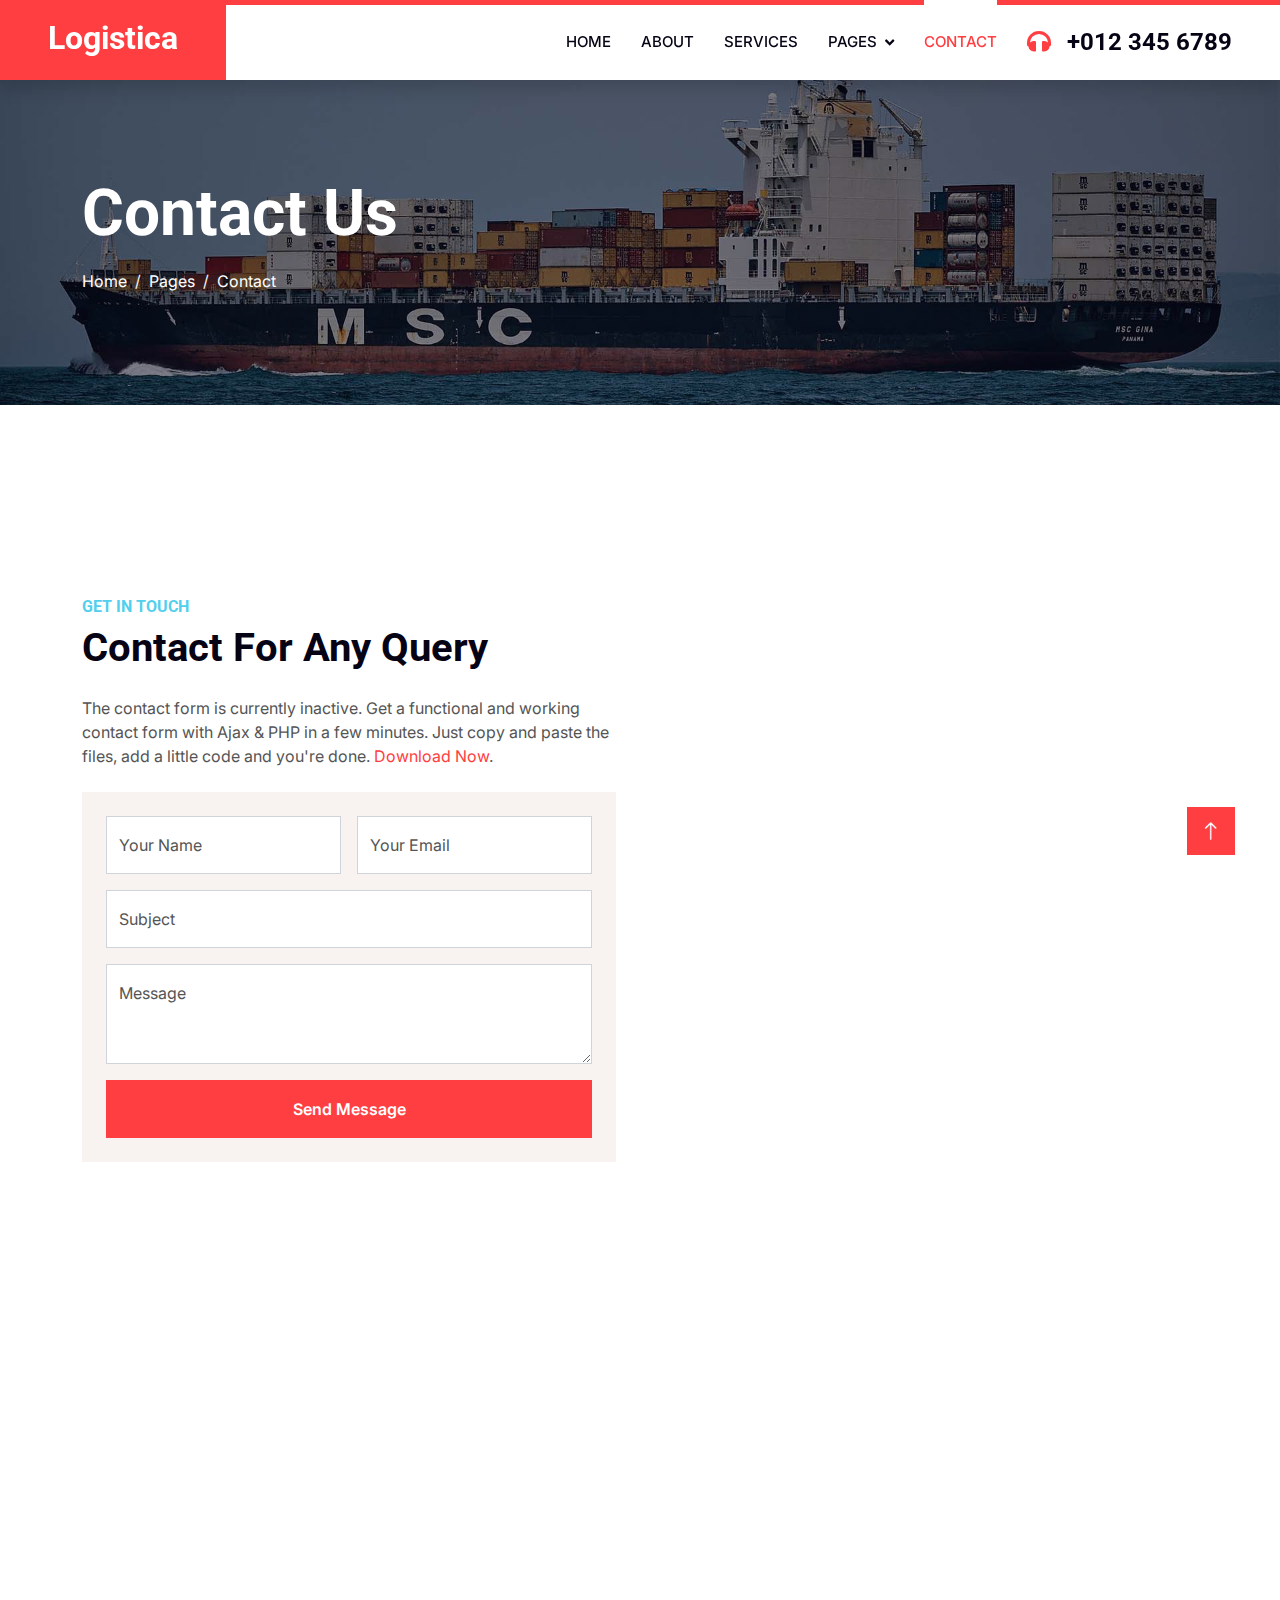
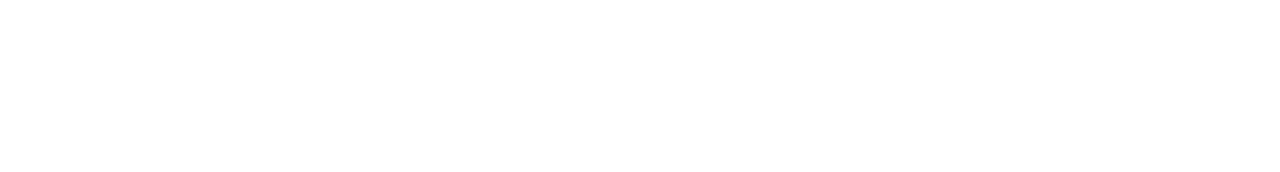
<file: contact.html>
<!DOCTYPE html>
<html lang="en">

<head>
    <meta charset="utf-8">
    <title>Logistica - Shipping Company Website Template</title>
    <meta content="width=device-width, initial-scale=1.0" name="viewport">
    <meta content="" name="keywords">
    <meta content="" name="description">

    <!-- Favicon -->
    <link href="img/favicon.ico" rel="icon">

    <!-- Google Web Fonts -->
    <link rel="preconnect" href="https://fonts.googleapis.com">
    <link rel="preconnect" href="https://fonts.gstatic.com" crossorigin>
    <link href="https://fonts.googleapis.com/css2?family=Inter:wght@400;600&family=Roboto:wght@500;700&display=swap" rel="stylesheet">

    <!-- Icon Font Stylesheet -->
    <link href="https://cdnjs.cloudflare.com/ajax/libs/font-awesome/5.10.0/css/all.min.css" rel="stylesheet">
    <link href="https://cdn.jsdelivr.net/npm/bootstrap-icons@1.4.1/font/bootstrap-icons.css" rel="stylesheet">

    <!-- Libraries Stylesheet -->
    <link href="lib/animate/animate.min.css" rel="stylesheet">
    <link href="lib/owlcarousel/assets/owl.carousel.min.css" rel="stylesheet">

    <!-- Customized Bootstrap Stylesheet -->
    <link href="css/bootstrap.min.css" rel="stylesheet">

    <!-- Template Stylesheet -->
    <link href="css/style.css" rel="stylesheet">
</head>

<body>
    <!-- Spinner Start -->
    <div id="spinner" class="show bg-white position-fixed translate-middle w-100 vh-100 top-50 start-50 d-flex align-items-center justify-content-center">
        <div class="spinner-grow text-primary" style="width: 3rem; height: 3rem;" role="status">
            <span class="sr-only">Loading...</span>
        </div>
    </div>
    <!-- Spinner End -->


    <!-- Navbar Start -->
    <nav class="navbar navbar-expand-lg bg-white navbar-light shadow border-top border-5 border-primary sticky-top p-0">
        <a href="index.html" class="navbar-brand bg-primary d-flex align-items-center px-4 px-lg-5">
            <h2 class="mb-2 text-white">Logistica</h2>
        </a>
        <button type="button" class="navbar-toggler me-4" data-bs-toggle="collapse" data-bs-target="#navbarCollapse">
            <span class="navbar-toggler-icon"></span>
        </button>
        <div class="collapse navbar-collapse" id="navbarCollapse">
            <div class="navbar-nav ms-auto p-4 p-lg-0">
                <a href="index.html" class="nav-item nav-link">Home</a>
                <a href="about.html" class="nav-item nav-link">About</a>
                <a href="service.html" class="nav-item nav-link">Services</a>
                <div class="nav-item dropdown">
                    <a href="#" class="nav-link dropdown-toggle" data-bs-toggle="dropdown">Pages</a>
                    <div class="dropdown-menu fade-up m-0">
                        <a href="price.html" class="dropdown-item">Pricing Plan</a>
                        <a href="feature.html" class="dropdown-item">Features</a>
                        <a href="quote.html" class="dropdown-item">Free Quote</a>
                        <a href="team.html" class="dropdown-item">Our Team</a>
                        <a href="testimonial.html" class="dropdown-item">Testimonial</a>
                        <a href="404.html" class="dropdown-item">404 Page</a>
                    </div>
                </div>
                <a href="contact.html" class="nav-item nav-link active">Contact</a>
            </div>
            <h4 class="m-0 pe-lg-5 d-none d-lg-block"><i class="fa fa-headphones text-primary me-3"></i>+012 345 6789</h4>
        </div>
    </nav>
    <!-- Navbar End -->


    <!-- Page Header Start -->
    <div class="container-fluid page-header py-5" style="margin-bottom: 6rem;">
        <div class="container py-5">
            <h1 class="display-3 text-white mb-3 animated slideInDown">Contact Us</h1>
            <nav aria-label="breadcrumb animated slideInDown">
                <ol class="breadcrumb">
                    <li class="breadcrumb-item"><a class="text-white" href="#">Home</a></li>
                    <li class="breadcrumb-item"><a class="text-white" href="#">Pages</a></li>
                    <li class="breadcrumb-item text-white active" aria-current="page">Contact</li>
                </ol>
            </nav>
        </div>
    </div>
    <!-- Page Header End -->


    <!-- Contact Start -->
    <div class="container-fluid overflow-hidden py-5 px-lg-0">
        <div class="container contact-page py-5 px-lg-0">
            <div class="row g-5 mx-lg-0">
                <div class="col-md-6 contact-form wow fadeIn" data-wow-delay="0.1s">
                    <h6 class="text-secondary text-uppercase">Get In Touch</h6>
                    <h1 class="mb-4">Contact For Any Query</h1>
                    <p class="mb-4">The contact form is currently inactive. Get a functional and working contact form with Ajax & PHP in a few minutes. Just copy and paste the files, add a little code and you're done. <a href="https://htmlcodex.com/contact-form">Download Now</a>.</p>
                    <div class="bg-light p-4">
                        <form>
                            <div class="row g-3">
                                <div class="col-md-6">
                                    <div class="form-floating">
                                        <input type="text" class="form-control" id="name" placeholder="Your Name">
                                        <label for="name">Your Name</label>
                                    </div>
                                </div>
                                <div class="col-md-6">
                                    <div class="form-floating">
                                        <input type="email" class="form-control" id="email" placeholder="Your Email">
                                        <label for="email">Your Email</label>
                                    </div>
                                </div>
                                <div class="col-12">
                                    <div class="form-floating">
                                        <input type="text" class="form-control" id="subject" placeholder="Subject">
                                        <label for="subject">Subject</label>
                                    </div>
                                </div>
                                <div class="col-12">
                                    <div class="form-floating">
                                        <textarea class="form-control" placeholder="Leave a message here" id="message" style="height: 100px"></textarea>
                                        <label for="message">Message</label>
                                    </div>
                                </div>
                                <div class="col-12">
                                    <button class="btn btn-primary w-100 py-3" type="submit">Send Message</button>
                                </div>
                            </div>
                        </form>
                    </div>
                </div>
                <div class="col-md-6 pe-lg-0 wow fadeInRight" data-wow-delay="0.1s">
                    <div class="position-relative h-100">
                        <iframe class="position-absolute w-100 h-100" style="object-fit: cover;"
                        src="https://www.google.com/maps/embed?pb=!1m18!1m12!1m3!1d3001156.4288297426!2d-78.01371936852176!3d42.72876761954724!2m3!1f0!2f0!3f0!3m2!1i1024!2i768!4f13.1!3m3!1m2!1s0x4ccc4bf0f123a5a9%3A0xddcfc6c1de189567!2sNew%20York%2C%20USA!5e0!3m2!1sen!2sbd!4v1603794290143!5m2!1sen!2sbd"
                        frameborder="0" allowfullscreen="" aria-hidden="false"
                        tabindex="0"></iframe>
                    </div>
                </div>
            </div>
        </div>
    </div>
    <!-- Contact End -->


    <!-- Footer Start -->
    <div class="container-fluid bg-dark text-light footer pt-5 wow fadeIn" data-wow-delay="0.1s" style="margin-top: 6rem;">
        <div class="container py-5">
            <div class="row g-5">
                <div class="col-lg-3 col-md-6">
                    <h4 class="text-light mb-4">Address</h4>
                    <p class="mb-2"><i class="fa fa-map-marker-alt me-3"></i>123 Street, New York, USA</p>
                    <p class="mb-2"><i class="fa fa-phone-alt me-3"></i>+012 345 67890</p>
                    <p class="mb-2"><i class="fa fa-envelope me-3"></i>info@example.com</p>
                    <div class="d-flex pt-2">
                        <a class="btn btn-outline-light btn-social" href=""><i class="fab fa-twitter"></i></a>
                        <a class="btn btn-outline-light btn-social" href=""><i class="fab fa-facebook-f"></i></a>
                        <a class="btn btn-outline-light btn-social" href=""><i class="fab fa-youtube"></i></a>
                        <a class="btn btn-outline-light btn-social" href=""><i class="fab fa-linkedin-in"></i></a>
                    </div>
                </div>
                <div class="col-lg-3 col-md-6">
                    <h4 class="text-light mb-4">Services</h4>
                    <a class="btn btn-link" href="">Air Freight</a>
                    <a class="btn btn-link" href="">Sea Freight</a>
                    <a class="btn btn-link" href="">Road Freight</a>
                    <a class="btn btn-link" href="">Logistic Solutions</a>
                    <a class="btn btn-link" href="">Industry solutions</a>
                </div>
                <div class="col-lg-3 col-md-6">
                    <h4 class="text-light mb-4">Quick Links</h4>
                    <a class="btn btn-link" href="">About Us</a>
                    <a class="btn btn-link" href="">Contact Us</a>
                    <a class="btn btn-link" href="">Our Services</a>
                    <a class="btn btn-link" href="">Terms & Condition</a>
                    <a class="btn btn-link" href="">Support</a>
                </div>
                <div class="col-lg-3 col-md-6">
                    <h4 class="text-light mb-4">Newsletter</h4>
                    <p>Dolor amet sit justo amet elitr clita ipsum elitr est.</p>
                    <div class="position-relative mx-auto" style="max-width: 400px;">
                        <input class="form-control border-0 w-100 py-3 ps-4 pe-5" type="text" placeholder="Your email">
                        <button type="button" class="btn btn-primary py-2 position-absolute top-0 end-0 mt-2 me-2">SignUp</button>
                    </div>
                </div>
            </div>
        </div>
        <div class="container">
            <div class="copyright">
                <div class="row">
                    <div class="col-md-6 text-center text-md-start mb-3 mb-md-0">
                        &copy; <a class="border-bottom" href="#">Your Site Name</a>, All Right Reserved.
                    </div>
                    <div class="col-md-6 text-center text-md-end">
                        <!--/*** This template is free as long as you keep the footer author’s credit link/attribution link/backlink. If you'd like to use the template without the footer author’s credit link/attribution link/backlink, you can purchase the Credit Removal License from "https://htmlcodex.com/credit-removal". Thank you for your support. ***/-->
                        Designed By <a class="border-bottom" href="https://htmlcodex.com">HTML Codex</a>
                    </div>
                </div>
            </div>
        </div>
    </div>
    <!-- Footer End -->


    <!-- Back to Top -->
    <a href="#" class="btn btn-lg btn-primary btn-lg-square rounded-0 back-to-top"><i class="bi bi-arrow-up"></i></a>


    <!-- JavaScript Libraries -->
    <script src="https://code.jquery.com/jquery-3.4.1.min.js"></script>
    <script src="https://cdn.jsdelivr.net/npm/bootstrap@5.0.0/dist/js/bootstrap.bundle.min.js"></script>
    <script src="lib/wow/wow.min.js"></script>
    <script src="lib/easing/easing.min.js"></script>
    <script src="lib/waypoints/waypoints.min.js"></script>
    <script src="lib/counterup/counterup.min.js"></script>
    <script src="lib/owlcarousel/owl.carousel.min.js"></script>

    <!-- Template Javascript -->
    <script src="js/main.js"></script>
</body>

</html>
</file>
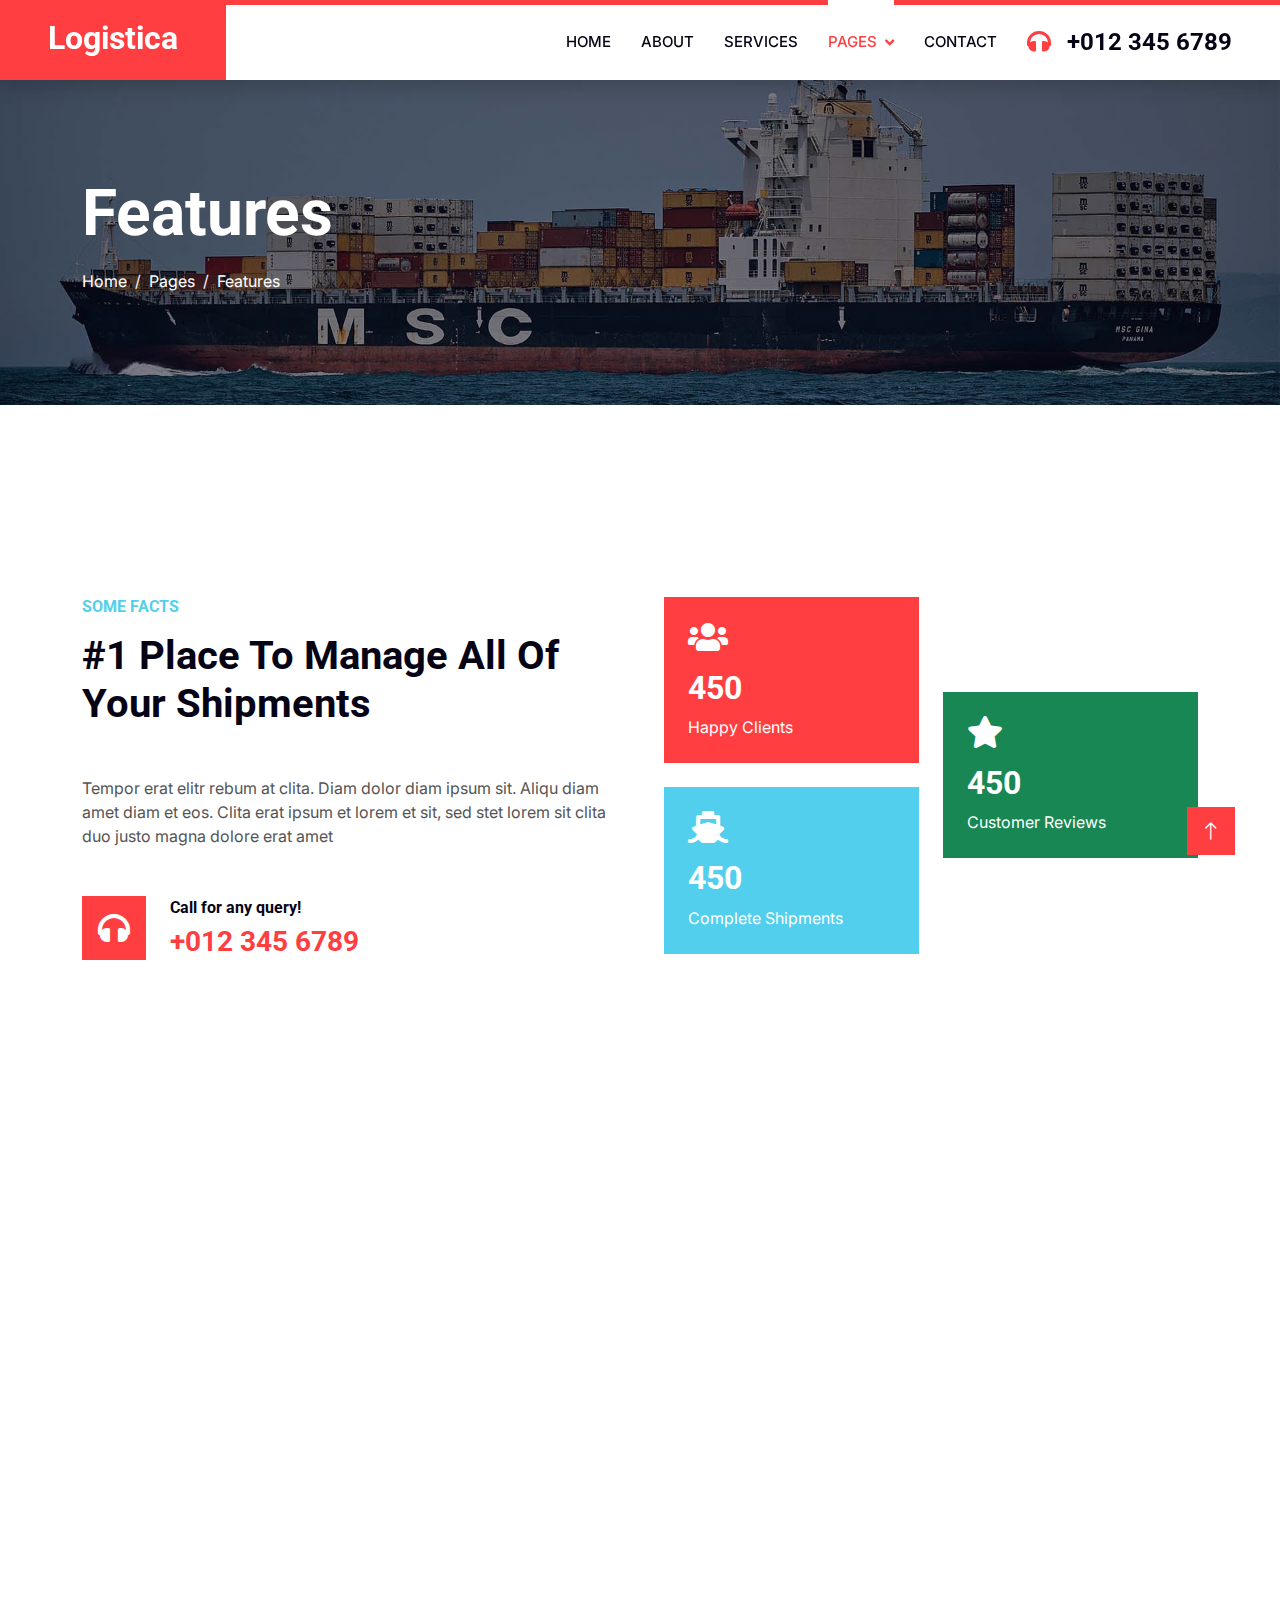
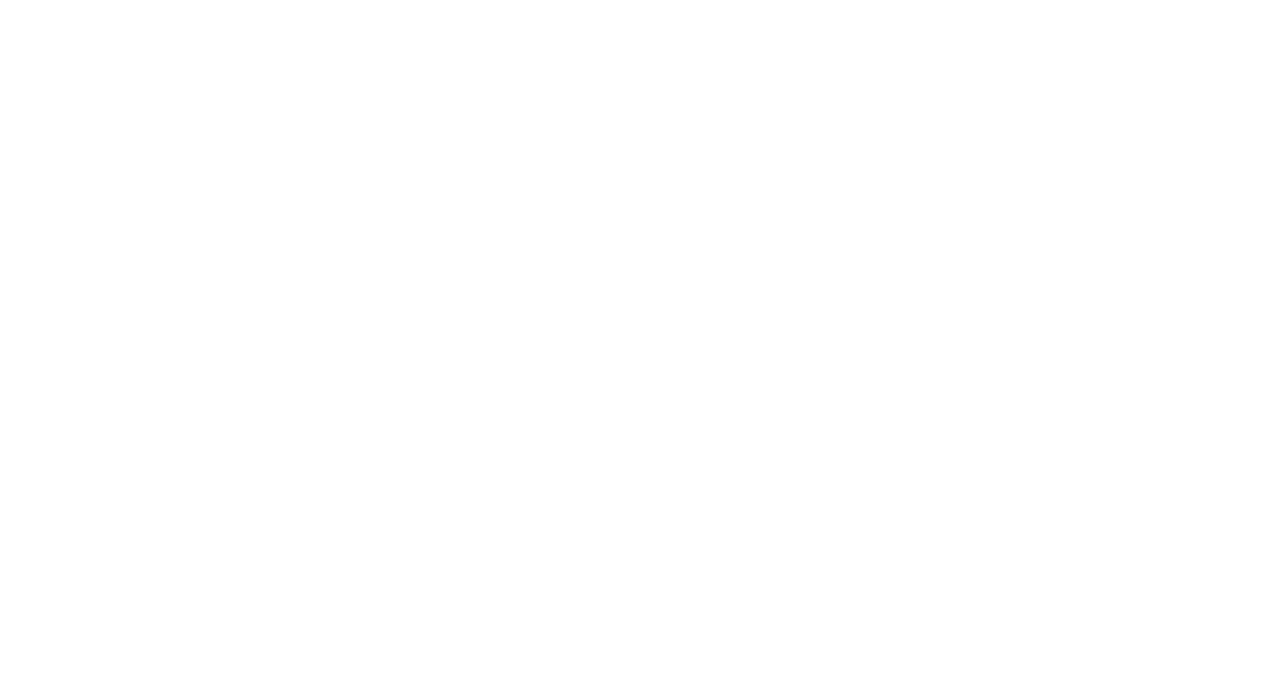
<file: feature.html>
<!DOCTYPE html>
<html lang="en">

<head>
    <meta charset="utf-8">
    <title>Logistica - Shipping Company Website Template</title>
    <meta content="width=device-width, initial-scale=1.0" name="viewport">
    <meta content="" name="keywords">
    <meta content="" name="description">

    <!-- Favicon -->
    <link href="img/favicon.ico" rel="icon">

    <!-- Google Web Fonts -->
    <link rel="preconnect" href="https://fonts.googleapis.com">
    <link rel="preconnect" href="https://fonts.gstatic.com" crossorigin>
    <link href="https://fonts.googleapis.com/css2?family=Inter:wght@400;600&family=Roboto:wght@500;700&display=swap" rel="stylesheet">

    <!-- Icon Font Stylesheet -->
    <link href="https://cdnjs.cloudflare.com/ajax/libs/font-awesome/5.10.0/css/all.min.css" rel="stylesheet">
    <link href="https://cdn.jsdelivr.net/npm/bootstrap-icons@1.4.1/font/bootstrap-icons.css" rel="stylesheet">

    <!-- Libraries Stylesheet -->
    <link href="lib/animate/animate.min.css" rel="stylesheet">
    <link href="lib/owlcarousel/assets/owl.carousel.min.css" rel="stylesheet">

    <!-- Customized Bootstrap Stylesheet -->
    <link href="css/bootstrap.min.css" rel="stylesheet">

    <!-- Template Stylesheet -->
    <link href="css/style.css" rel="stylesheet">
</head>

<body>
    <!-- Spinner Start -->
    <div id="spinner" class="show bg-white position-fixed translate-middle w-100 vh-100 top-50 start-50 d-flex align-items-center justify-content-center">
        <div class="spinner-grow text-primary" style="width: 3rem; height: 3rem;" role="status">
            <span class="sr-only">Loading...</span>
        </div>
    </div>
    <!-- Spinner End -->


    <!-- Navbar Start -->
    <nav class="navbar navbar-expand-lg bg-white navbar-light shadow border-top border-5 border-primary sticky-top p-0">
        <a href="index.html" class="navbar-brand bg-primary d-flex align-items-center px-4 px-lg-5">
            <h2 class="mb-2 text-white">Logistica</h2>
        </a>
        <button type="button" class="navbar-toggler me-4" data-bs-toggle="collapse" data-bs-target="#navbarCollapse">
            <span class="navbar-toggler-icon"></span>
        </button>
        <div class="collapse navbar-collapse" id="navbarCollapse">
            <div class="navbar-nav ms-auto p-4 p-lg-0">
                <a href="index.html" class="nav-item nav-link">Home</a>
                <a href="about.html" class="nav-item nav-link">About</a>
                <a href="service.html" class="nav-item nav-link">Services</a>
                <div class="nav-item dropdown">
                    <a href="#" class="nav-link dropdown-toggle active" data-bs-toggle="dropdown">Pages</a>
                    <div class="dropdown-menu fade-up m-0">
                        <a href="price.html" class="dropdown-item">Pricing Plan</a>
                        <a href="feature.html" class="dropdown-item active">Features</a>
                        <a href="quote.html" class="dropdown-item">Free Quote</a>
                        <a href="team.html" class="dropdown-item">Our Team</a>
                        <a href="testimonial.html" class="dropdown-item">Testimonial</a>
                        <a href="404.html" class="dropdown-item">404 Page</a>
                    </div>
                </div>
                <a href="contact.html" class="nav-item nav-link">Contact</a>
            </div>
            <h4 class="m-0 pe-lg-5 d-none d-lg-block"><i class="fa fa-headphones text-primary me-3"></i>+012 345 6789</h4>
        </div>
    </nav>
    <!-- Navbar End -->


    <!-- Page Header Start -->
    <div class="container-fluid page-header py-5" style="margin-bottom: 6rem;">
        <div class="container py-5">
            <h1 class="display-3 text-white mb-3 animated slideInDown">Features</h1>
            <nav aria-label="breadcrumb animated slideInDown">
                <ol class="breadcrumb">
                    <li class="breadcrumb-item"><a class="text-white" href="#">Home</a></li>
                    <li class="breadcrumb-item"><a class="text-white" href="#">Pages</a></li>
                    <li class="breadcrumb-item text-white active" aria-current="page">Features</li>
                </ol>
            </nav>
        </div>
    </div>
    <!-- Page Header End -->


    <!-- Fact Start -->
    <div class="container-xxl py-5">
        <div class="container py-5">
            <div class="row g-5">
                <div class="col-lg-6 wow fadeInUp" data-wow-delay="0.1s">
                    <h6 class="text-secondary text-uppercase mb-3">Some Facts</h6>
                    <h1 class="mb-5">#1 Place To Manage All Of Your Shipments</h1>
                    <p class="mb-5">Tempor erat elitr rebum at clita. Diam dolor diam ipsum sit. Aliqu diam amet diam et eos. Clita erat ipsum et lorem et sit, sed stet lorem sit clita duo justo magna dolore erat amet</p>
                    <div class="d-flex align-items-center">
                        <i class="fa fa-headphones fa-2x flex-shrink-0 bg-primary p-3 text-white"></i>
                        <div class="ps-4">
                            <h6>Call for any query!</h6>
                            <h3 class="text-primary m-0">+012 345 6789</h3>
                        </div>
                    </div>
                </div>
                <div class="col-lg-6">
                    <div class="row g-4 align-items-center">
                        <div class="col-sm-6">
                            <div class="bg-primary p-4 mb-4 wow fadeIn" data-wow-delay="0.3s">
                                <i class="fa fa-users fa-2x text-white mb-3"></i>
                                <h2 class="text-white mb-2" data-toggle="counter-up">1234</h2>
                                <p class="text-white mb-0">Happy Clients</p>
                            </div>
                            <div class="bg-secondary p-4 wow fadeIn" data-wow-delay="0.5s">
                                <i class="fa fa-ship fa-2x text-white mb-3"></i>
                                <h2 class="text-white mb-2" data-toggle="counter-up">1234</h2>
                                <p class="text-white mb-0">Complete Shipments</p>
                            </div>
                        </div>
                        <div class="col-sm-6">
                            <div class="bg-success p-4 wow fadeIn" data-wow-delay="0.7s">
                                <i class="fa fa-star fa-2x text-white mb-3"></i>
                                <h2 class="text-white mb-2" data-toggle="counter-up">1234</h2>
                                <p class="text-white mb-0">Customer Reviews</p>
                            </div>
                        </div>
                    </div>
                </div>
            </div>
        </div>
    </div>
    <!-- Fact End -->


    <!-- Feature Start -->
    <div class="container-fluid overflow-hidden py-5 px-lg-0">
        <div class="container feature py-5 px-lg-0">
            <div class="row g-5 mx-lg-0">
                <div class="col-lg-6 feature-text wow fadeInUp" data-wow-delay="0.1s">
                    <h6 class="text-secondary text-uppercase mb-3">Our Features</h6>
                    <h1 class="mb-5">We Are Trusted Logistics Company Since 1990</h1>
                    <div class="d-flex mb-5 wow fadeInUp" data-wow-delay="0.3s">
                        <i class="fa fa-globe text-primary fa-3x flex-shrink-0"></i>
                        <div class="ms-4">
                            <h5>Worldwide Service</h5>
                            <p class="mb-0">Diam dolor ipsum sit amet eos erat ipsum lorem sed stet lorem sit clita duo justo magna erat amet</p>
                        </div>
                    </div>
                    <div class="d-flex mb-5 wow fadeIn" data-wow-delay="0.5s">
                        <i class="fa fa-shipping-fast text-primary fa-3x flex-shrink-0"></i>
                        <div class="ms-4">
                            <h5>On Time Delivery</h5>
                            <p class="mb-0">Diam dolor ipsum sit amet eos erat ipsum lorem sed stet lorem sit clita duo justo magna erat amet</p>
                        </div>
                    </div>
                    <div class="d-flex mb-0 wow fadeInUp" data-wow-delay="0.7s">
                        <i class="fa fa-headphones text-primary fa-3x flex-shrink-0"></i>
                        <div class="ms-4">
                            <h5>24/7 Telephone Support</h5>
                            <p class="mb-0">Diam dolor ipsum sit amet eos erat ipsum lorem sed stet lorem sit clita duo justo magna erat amet</p>
                        </div>
                    </div>
                </div>
                <div class="col-lg-6 pe-lg-0 wow fadeInRight" data-wow-delay="0.1s" style="min-height: 400px;">
                    <div class="position-relative h-100">
                        <img class="position-absolute img-fluid w-100 h-100" src="img/feature.jpg" style="object-fit: cover;" alt="">
                    </div>
                </div>
            </div>
        </div>
    </div>
    <!-- Feature End -->
        

    <!-- Footer Start -->
    <div class="container-fluid bg-dark text-light footer pt-5 wow fadeIn" data-wow-delay="0.1s" style="margin-top: 6rem;">
        <div class="container py-5">
            <div class="row g-5">
                <div class="col-lg-3 col-md-6">
                    <h4 class="text-light mb-4">Address</h4>
                    <p class="mb-2"><i class="fa fa-map-marker-alt me-3"></i>123 Street, New York, USA</p>
                    <p class="mb-2"><i class="fa fa-phone-alt me-3"></i>+012 345 67890</p>
                    <p class="mb-2"><i class="fa fa-envelope me-3"></i>info@example.com</p>
                    <div class="d-flex pt-2">
                        <a class="btn btn-outline-light btn-social" href=""><i class="fab fa-twitter"></i></a>
                        <a class="btn btn-outline-light btn-social" href=""><i class="fab fa-facebook-f"></i></a>
                        <a class="btn btn-outline-light btn-social" href=""><i class="fab fa-youtube"></i></a>
                        <a class="btn btn-outline-light btn-social" href=""><i class="fab fa-linkedin-in"></i></a>
                    </div>
                </div>
                <div class="col-lg-3 col-md-6">
                    <h4 class="text-light mb-4">Services</h4>
                    <a class="btn btn-link" href="">Air Freight</a>
                    <a class="btn btn-link" href="">Sea Freight</a>
                    <a class="btn btn-link" href="">Road Freight</a>
                    <a class="btn btn-link" href="">Logistic Solutions</a>
                    <a class="btn btn-link" href="">Industry solutions</a>
                </div>
                <div class="col-lg-3 col-md-6">
                    <h4 class="text-light mb-4">Quick Links</h4>
                    <a class="btn btn-link" href="">About Us</a>
                    <a class="btn btn-link" href="">Contact Us</a>
                    <a class="btn btn-link" href="">Our Services</a>
                    <a class="btn btn-link" href="">Terms & Condition</a>
                    <a class="btn btn-link" href="">Support</a>
                </div>
                <div class="col-lg-3 col-md-6">
                    <h4 class="text-light mb-4">Newsletter</h4>
                    <p>Dolor amet sit justo amet elitr clita ipsum elitr est.</p>
                    <div class="position-relative mx-auto" style="max-width: 400px;">
                        <input class="form-control border-0 w-100 py-3 ps-4 pe-5" type="text" placeholder="Your email">
                        <button type="button" class="btn btn-primary py-2 position-absolute top-0 end-0 mt-2 me-2">SignUp</button>
                    </div>
                </div>
            </div>
        </div>
        <div class="container">
            <div class="copyright">
                <div class="row">
                    <div class="col-md-6 text-center text-md-start mb-3 mb-md-0">
                        &copy; <a class="border-bottom" href="#">Your Site Name</a>, All Right Reserved.
                    </div>
                    <div class="col-md-6 text-center text-md-end">
                        <!--/*** This template is free as long as you keep the footer author’s credit link/attribution link/backlink. If you'd like to use the template without the footer author’s credit link/attribution link/backlink, you can purchase the Credit Removal License from "https://htmlcodex.com/credit-removal". Thank you for your support. ***/-->
                        Designed By <a class="border-bottom" href="https://htmlcodex.com">HTML Codex</a>
                    </div>
                </div>
            </div>
        </div>
    </div>
    <!-- Footer End -->


    <!-- Back to Top -->
    <a href="#" class="btn btn-lg btn-primary btn-lg-square rounded-0 back-to-top"><i class="bi bi-arrow-up"></i></a>


    <!-- JavaScript Libraries -->
    <script src="https://code.jquery.com/jquery-3.4.1.min.js"></script>
    <script src="https://cdn.jsdelivr.net/npm/bootstrap@5.0.0/dist/js/bootstrap.bundle.min.js"></script>
    <script src="lib/wow/wow.min.js"></script>
    <script src="lib/easing/easing.min.js"></script>
    <script src="lib/waypoints/waypoints.min.js"></script>
    <script src="lib/counterup/counterup.min.js"></script>
    <script src="lib/owlcarousel/owl.carousel.min.js"></script>

    <!-- Template Javascript -->
    <script src="js/main.js"></script>
</body>

</html>
</file>
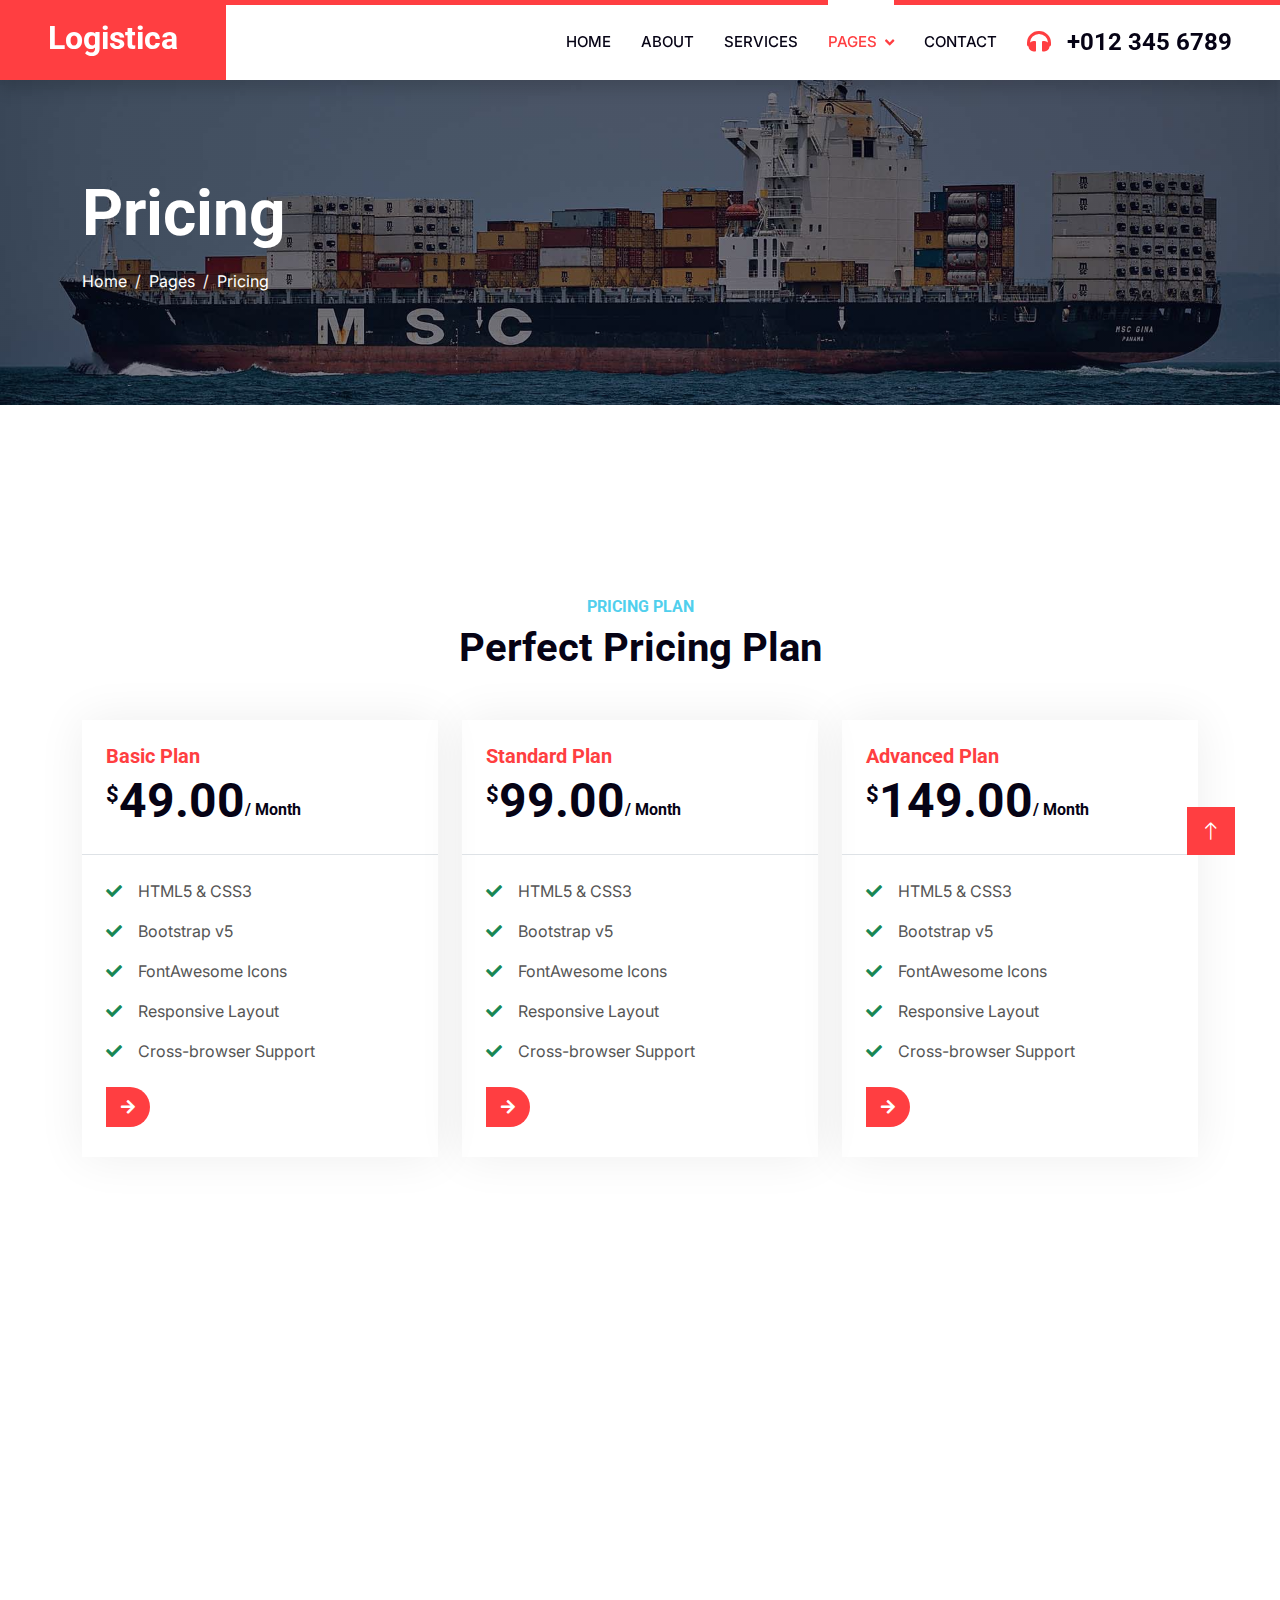
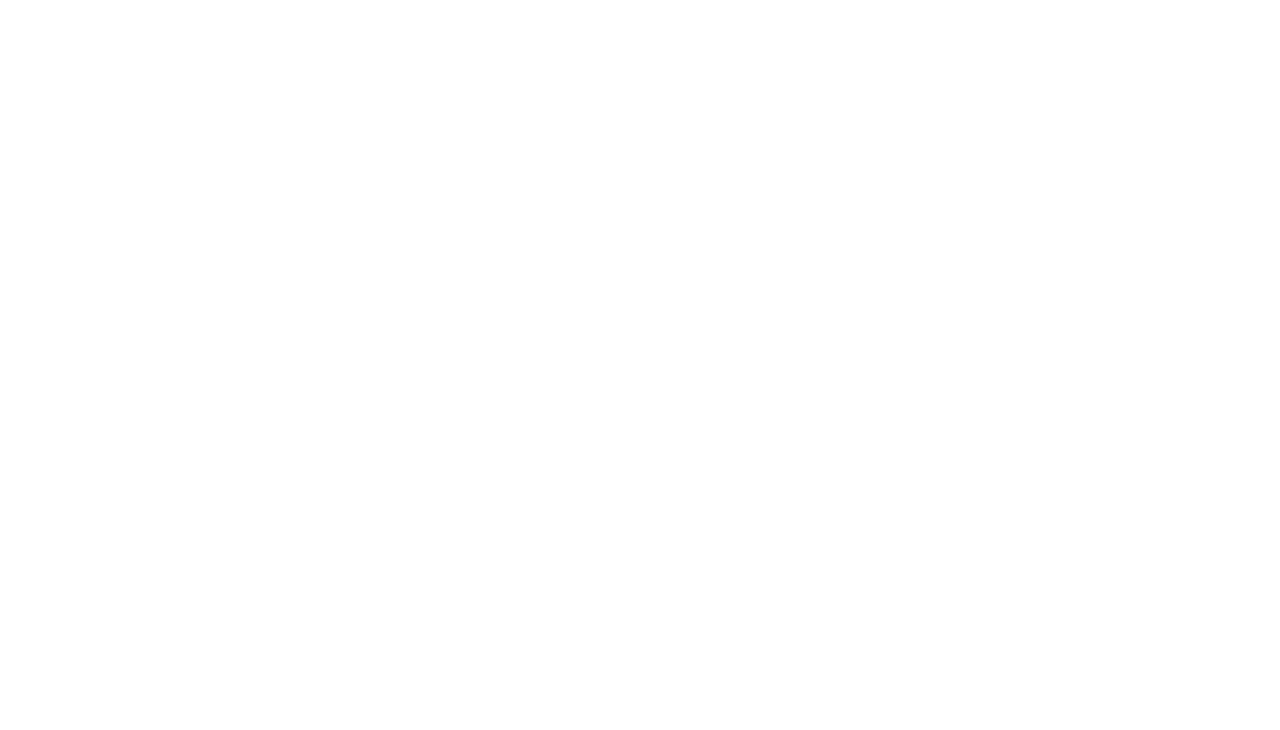
<file: price.html>
<!DOCTYPE html>
<html lang="en">

<head>
    <meta charset="utf-8">
    <title>Logistica - Shipping Company Website Template</title>
    <meta content="width=device-width, initial-scale=1.0" name="viewport">
    <meta content="" name="keywords">
    <meta content="" name="description">

    <!-- Favicon -->
    <link href="img/favicon.ico" rel="icon">

    <!-- Google Web Fonts -->
    <link rel="preconnect" href="https://fonts.googleapis.com">
    <link rel="preconnect" href="https://fonts.gstatic.com" crossorigin>
    <link href="https://fonts.googleapis.com/css2?family=Inter:wght@400;600&family=Roboto:wght@500;700&display=swap" rel="stylesheet">

    <!-- Icon Font Stylesheet -->
    <link href="https://cdnjs.cloudflare.com/ajax/libs/font-awesome/5.10.0/css/all.min.css" rel="stylesheet">
    <link href="https://cdn.jsdelivr.net/npm/bootstrap-icons@1.4.1/font/bootstrap-icons.css" rel="stylesheet">

    <!-- Libraries Stylesheet -->
    <link href="lib/animate/animate.min.css" rel="stylesheet">
    <link href="lib/owlcarousel/assets/owl.carousel.min.css" rel="stylesheet">

    <!-- Customized Bootstrap Stylesheet -->
    <link href="css/bootstrap.min.css" rel="stylesheet">

    <!-- Template Stylesheet -->
    <link href="css/style.css" rel="stylesheet">
</head>

<body>
    <!-- Spinner Start -->
    <div id="spinner" class="show bg-white position-fixed translate-middle w-100 vh-100 top-50 start-50 d-flex align-items-center justify-content-center">
        <div class="spinner-grow text-primary" style="width: 3rem; height: 3rem;" role="status">
            <span class="sr-only">Loading...</span>
        </div>
    </div>
    <!-- Spinner End -->


    <!-- Navbar Start -->
    <nav class="navbar navbar-expand-lg bg-white navbar-light shadow border-top border-5 border-primary sticky-top p-0">
        <a href="index.html" class="navbar-brand bg-primary d-flex align-items-center px-4 px-lg-5">
            <h2 class="mb-2 text-white">Logistica</h2>
        </a>
        <button type="button" class="navbar-toggler me-4" data-bs-toggle="collapse" data-bs-target="#navbarCollapse">
            <span class="navbar-toggler-icon"></span>
        </button>
        <div class="collapse navbar-collapse" id="navbarCollapse">
            <div class="navbar-nav ms-auto p-4 p-lg-0">
                <a href="index.html" class="nav-item nav-link">Home</a>
                <a href="about.html" class="nav-item nav-link">About</a>
                <a href="service.html" class="nav-item nav-link">Services</a>
                <div class="nav-item dropdown">
                    <a href="#" class="nav-link dropdown-toggle active" data-bs-toggle="dropdown">Pages</a>
                    <div class="dropdown-menu fade-up m-0">
                        <a href="price.html" class="dropdown-item active">Pricing Plan</a>
                        <a href="feature.html" class="dropdown-item">Features</a>
                        <a href="quote.html" class="dropdown-item">Free Quote</a>
                        <a href="team.html" class="dropdown-item">Our Team</a>
                        <a href="testimonial.html" class="dropdown-item">Testimonial</a>
                        <a href="404.html" class="dropdown-item">404 Page</a>
                    </div>
                </div>
                <a href="contact.html" class="nav-item nav-link">Contact</a>
            </div>
            <h4 class="m-0 pe-lg-5 d-none d-lg-block"><i class="fa fa-headphones text-primary me-3"></i>+012 345 6789</h4>
        </div>
    </nav>
    <!-- Navbar End -->


    <!-- Page Header Start -->
    <div class="container-fluid page-header py-5" style="margin-bottom: 6rem;">
        <div class="container py-5">
            <h1 class="display-3 text-white mb-3 animated slideInDown">Pricing</h1>
            <nav aria-label="breadcrumb animated slideInDown">
                <ol class="breadcrumb">
                    <li class="breadcrumb-item"><a class="text-white" href="#">Home</a></li>
                    <li class="breadcrumb-item"><a class="text-white" href="#">Pages</a></li>
                    <li class="breadcrumb-item text-white active" aria-current="page">Pricing</li>
                </ol>
            </nav>
        </div>
    </div>
    <!-- Page Header End -->


    <!-- Pricing Start -->
    <div class="container-xxl py-5">
        <div class="container py-5">
            <div class="text-center wow fadeInUp" data-wow-delay="0.1s">
                <h6 class="text-secondary text-uppercase">Pricing Plan</h6>
                <h1 class="mb-5">Perfect Pricing Plan</h1>
            </div>
            <div class="row g-4">
                <div class="col-md-6 col-lg-4 wow fadeInUp" data-wow-delay="0.3s">
                    <div class="price-item">
                        <div class="border-bottom p-4 mb-4">
                            <h5 class="text-primary mb-1">Basic Plan</h5>
                            <h1 class="display-5 mb-0">
                                <small class="align-top" style="font-size: 22px; line-height: 45px;">$</small>49.00<small
                                    class="align-bottom" style="font-size: 16px; line-height: 40px;">/ Month</small>
                            </h1>
                        </div>
                        <div class="p-4 pt-0">
                            <p><i class="fa fa-check text-success me-3"></i>HTML5 & CSS3</p>
                            <p><i class="fa fa-check text-success me-3"></i>Bootstrap v5</p>
                            <p><i class="fa fa-check text-success me-3"></i>FontAwesome Icons</p>
                            <p><i class="fa fa-check text-success me-3"></i>Responsive Layout</p>
                            <p><i class="fa fa-check text-success me-3"></i>Cross-browser Support</p>
                            <a class="btn-slide mt-2" href=""><i class="fa fa-arrow-right"></i><span >Order Now</span></a>
                        </div>
                    </div>
                </div>
                <div class="col-md-6 col-lg-4 wow fadeInUp" data-wow-delay="0.5s">
                    <div class="price-item">
                        <div class="border-bottom p-4 mb-4">
                            <h5 class="text-primary mb-1">Standard Plan</h5>
                            <h1 class="display-5 mb-0">
                                <small class="align-top" style="font-size: 22px; line-height: 45px;">$</small>99.00<small
                                    class="align-bottom" style="font-size: 16px; line-height: 40px;">/ Month</small>
                            </h1>
                        </div>
                        <div class="p-4 pt-0">
                            <p><i class="fa fa-check text-success me-3"></i>HTML5 & CSS3</p>
                            <p><i class="fa fa-check text-success me-3"></i>Bootstrap v5</p>
                            <p><i class="fa fa-check text-success me-3"></i>FontAwesome Icons</p>
                            <p><i class="fa fa-check text-success me-3"></i>Responsive Layout</p>
                            <p><i class="fa fa-check text-success me-3"></i>Cross-browser Support</p>
                            <a class="btn-slide mt-2" href=""><i class="fa fa-arrow-right"></i><span >Order Now</span></a>
                        </div>
                    </div>
                </div>
                <div class="col-md-6 col-lg-4 wow fadeInUp" data-wow-delay="0.7s">
                    <div class="price-item">
                        <div class="border-bottom p-4 mb-4">
                            <h5 class="text-primary mb-1">Advanced Plan</h5>
                            <h1 class="display-5 mb-0">
                                <small class="align-top" style="font-size: 22px; line-height: 45px;">$</small>149.00<small
                                    class="align-bottom" style="font-size: 16px; line-height: 40px;">/ Month</small>
                            </h1>
                        </div>
                        <div class="p-4 pt-0">
                            <p><i class="fa fa-check text-success me-3"></i>HTML5 & CSS3</p>
                            <p><i class="fa fa-check text-success me-3"></i>Bootstrap v5</p>
                            <p><i class="fa fa-check text-success me-3"></i>FontAwesome Icons</p>
                            <p><i class="fa fa-check text-success me-3"></i>Responsive Layout</p>
                            <p><i class="fa fa-check text-success me-3"></i>Cross-browser Support</p>
                            <a class="btn-slide mt-2" href=""><i class="fa fa-arrow-right"></i><span >Order Now</span></a>
                        </div>
                    </div>
                </div>
            </div>
        </div>
    </div>
    <!-- Pricing End -->


    <!-- Quote Start -->
    <div class="container-xxl py-5">
        <div class="container py-5">
            <div class="row g-5 align-items-center">
                <div class="col-lg-5 wow fadeInUp" data-wow-delay="0.1s">
                    <h6 class="text-secondary text-uppercase mb-3">Get A Quote</h6>
                    <h1 class="mb-5">Request A Free Qoute!</h1>
                    <p class="mb-5">Tempor erat elitr rebum at clita. Diam dolor diam ipsum sit. Aliqu diam amet diam et eos. Clita erat ipsum et lorem et sit, sed stet lorem sit clita duo justo erat amet</p>
                    <div class="d-flex align-items-center">
                        <i class="fa fa-headphones fa-2x flex-shrink-0 bg-primary p-3 text-white"></i>
                        <div class="ps-4">
                            <h6>Call for any query!</h6>
                            <h3 class="text-primary m-0">+012 345 6789</h3>
                        </div>
                    </div>
                </div>
                <div class="col-lg-7">
                    <div class="bg-light text-center p-5 wow fadeIn" data-wow-delay="0.5s">
                        <form>
                            <div class="row g-3">
                                <div class="col-12 col-sm-6">
                                    <input type="text" class="form-control border-0" placeholder="Your Name" style="height: 55px;">
                                </div>
                                <div class="col-12 col-sm-6">
                                    <input type="email" class="form-control border-0" placeholder="Your Email" style="height: 55px;">
                                </div>
                                <div class="col-12 col-sm-6">
                                    <input type="text" class="form-control border-0" placeholder="Your Mobile" style="height: 55px;">
                                </div>
                                <div class="col-12 col-sm-6">
                                    <select class="form-select border-0" style="height: 55px;">
                                        <option selected>Select A Freight</option>
                                        <option value="1">Freight 1</option>
                                        <option value="2">Freight 2</option>
                                        <option value="3">Freight 3</option>
                                    </select>
                                </div>
                                <div class="col-12">
                                    <textarea class="form-control border-0" placeholder="Special Note"></textarea>
                                </div>
                                <div class="col-12">
                                    <button class="btn btn-primary w-100 py-3" type="submit">Submit</button>
                                </div>
                            </div>
                        </form>
                    </div>
                </div>
            </div>
        </div>
    </div>
    <!-- Quote End -->
        

    <!-- Footer Start -->
    <div class="container-fluid bg-dark text-light footer pt-5 wow fadeIn" data-wow-delay="0.1s" style="margin-top: 6rem;">
        <div class="container py-5">
            <div class="row g-5">
                <div class="col-lg-3 col-md-6">
                    <h4 class="text-light mb-4">Address</h4>
                    <p class="mb-2"><i class="fa fa-map-marker-alt me-3"></i>123 Street, New York, USA</p>
                    <p class="mb-2"><i class="fa fa-phone-alt me-3"></i>+012 345 67890</p>
                    <p class="mb-2"><i class="fa fa-envelope me-3"></i>info@example.com</p>
                    <div class="d-flex pt-2">
                        <a class="btn btn-outline-light btn-social" href=""><i class="fab fa-twitter"></i></a>
                        <a class="btn btn-outline-light btn-social" href=""><i class="fab fa-facebook-f"></i></a>
                        <a class="btn btn-outline-light btn-social" href=""><i class="fab fa-youtube"></i></a>
                        <a class="btn btn-outline-light btn-social" href=""><i class="fab fa-linkedin-in"></i></a>
                    </div>
                </div>
                <div class="col-lg-3 col-md-6">
                    <h4 class="text-light mb-4">Services</h4>
                    <a class="btn btn-link" href="">Air Freight</a>
                    <a class="btn btn-link" href="">Sea Freight</a>
                    <a class="btn btn-link" href="">Road Freight</a>
                    <a class="btn btn-link" href="">Logistic Solutions</a>
                    <a class="btn btn-link" href="">Industry solutions</a>
                </div>
                <div class="col-lg-3 col-md-6">
                    <h4 class="text-light mb-4">Quick Links</h4>
                    <a class="btn btn-link" href="">About Us</a>
                    <a class="btn btn-link" href="">Contact Us</a>
                    <a class="btn btn-link" href="">Our Services</a>
                    <a class="btn btn-link" href="">Terms & Condition</a>
                    <a class="btn btn-link" href="">Support</a>
                </div>
                <div class="col-lg-3 col-md-6">
                    <h4 class="text-light mb-4">Newsletter</h4>
                    <p>Dolor amet sit justo amet elitr clita ipsum elitr est.</p>
                    <div class="position-relative mx-auto" style="max-width: 400px;">
                        <input class="form-control border-0 w-100 py-3 ps-4 pe-5" type="text" placeholder="Your email">
                        <button type="button" class="btn btn-primary py-2 position-absolute top-0 end-0 mt-2 me-2">SignUp</button>
                    </div>
                </div>
            </div>
        </div>
        <div class="container">
            <div class="copyright">
                <div class="row">
                    <div class="col-md-6 text-center text-md-start mb-3 mb-md-0">
                        &copy; <a class="border-bottom" href="#">Your Site Name</a>, All Right Reserved.
                    </div>
                    <div class="col-md-6 text-center text-md-end">
                        <!--/*** This template is free as long as you keep the footer author’s credit link/attribution link/backlink. If you'd like to use the template without the footer author’s credit link/attribution link/backlink, you can purchase the Credit Removal License from "https://htmlcodex.com/credit-removal". Thank you for your support. ***/-->
                        Designed By <a class="border-bottom" href="https://htmlcodex.com">HTML Codex</a>
                    </div>
                </div>
            </div>
        </div>
    </div>
    <!-- Footer End -->


    <!-- Back to Top -->
    <a href="#" class="btn btn-lg btn-primary btn-lg-square rounded-0 back-to-top"><i class="bi bi-arrow-up"></i></a>


    <!-- JavaScript Libraries -->
    <script src="https://code.jquery.com/jquery-3.4.1.min.js"></script>
    <script src="https://cdn.jsdelivr.net/npm/bootstrap@5.0.0/dist/js/bootstrap.bundle.min.js"></script>
    <script src="lib/wow/wow.min.js"></script>
    <script src="lib/easing/easing.min.js"></script>
    <script src="lib/waypoints/waypoints.min.js"></script>
    <script src="lib/counterup/counterup.min.js"></script>
    <script src="lib/owlcarousel/owl.carousel.min.js"></script>

    <!-- Template Javascript -->
    <script src="js/main.js"></script>
</body>

</html>
</file>
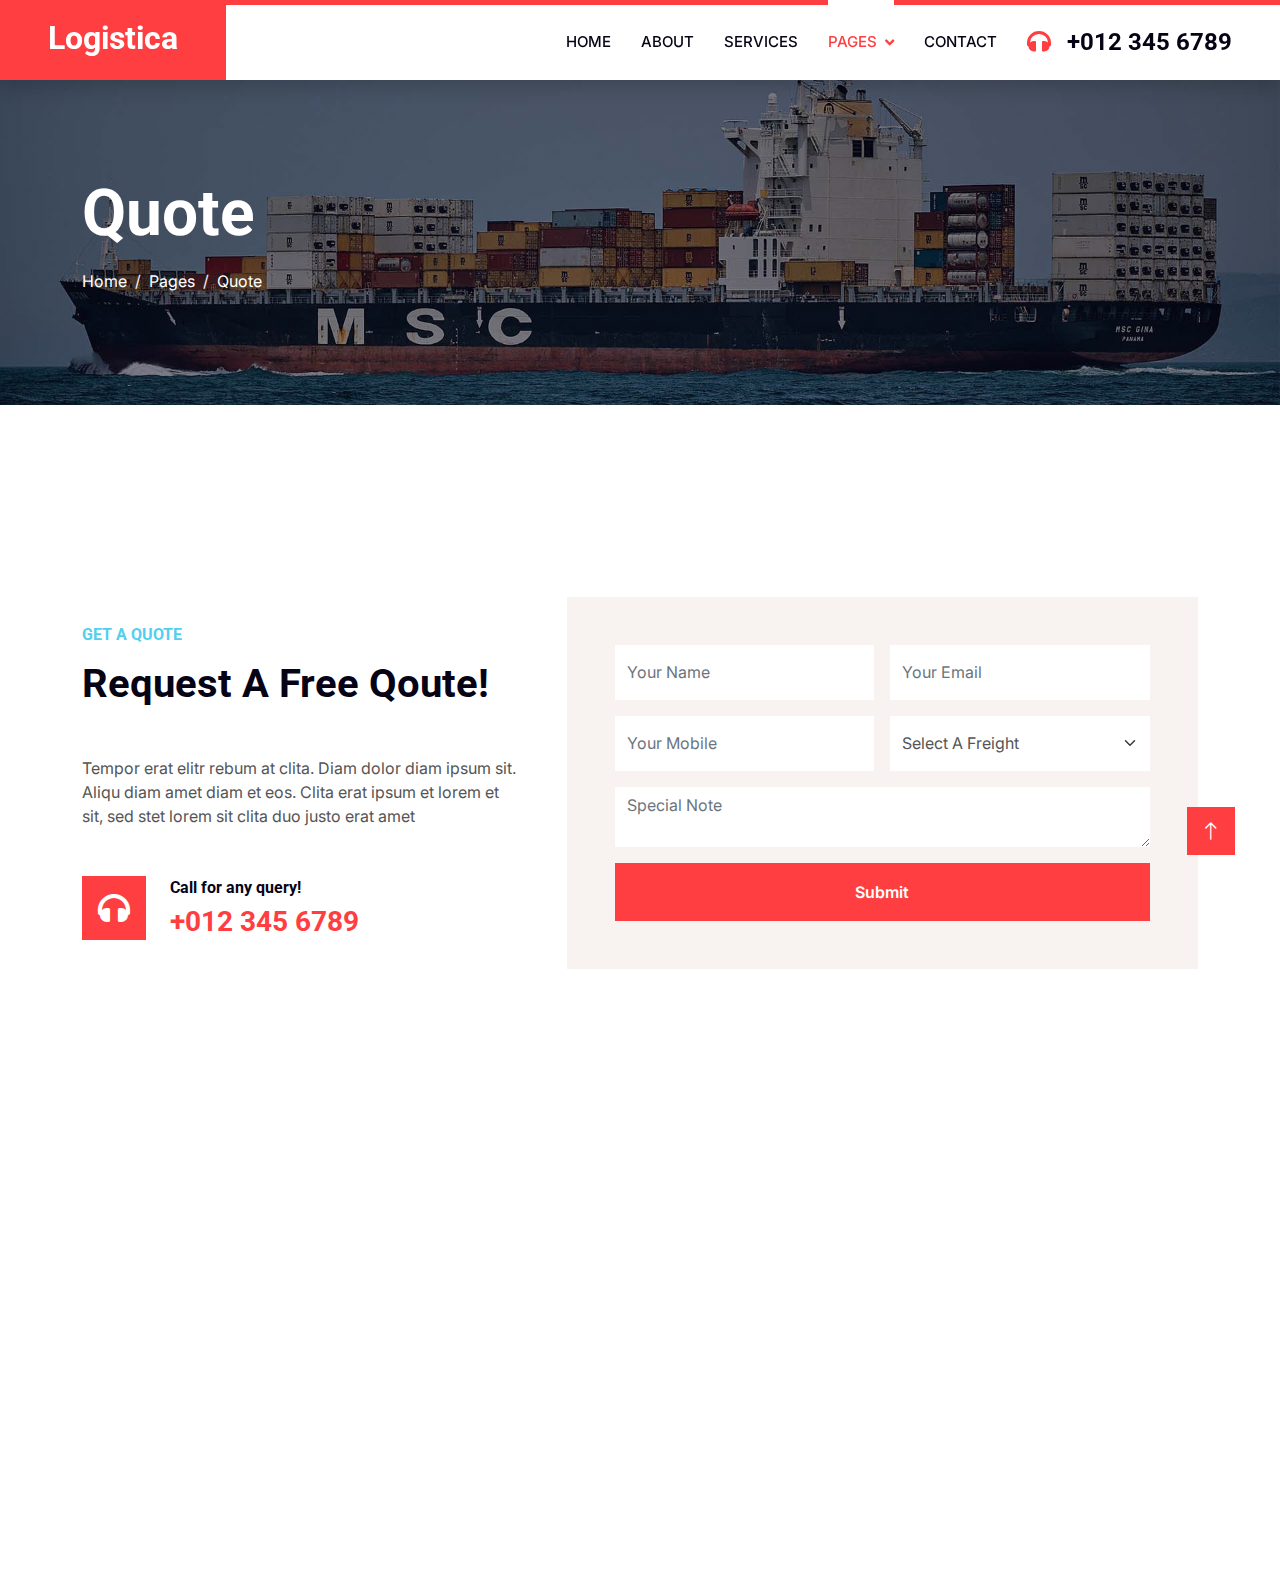
<file: quote.html>
<!DOCTYPE html>
<html lang="en">

<head>
    <meta charset="utf-8">
    <title>Logistica - Shipping Company Website Template</title>
    <meta content="width=device-width, initial-scale=1.0" name="viewport">
    <meta content="" name="keywords">
    <meta content="" name="description">

    <!-- Favicon -->
    <link href="img/favicon.ico" rel="icon">

    <!-- Google Web Fonts -->
    <link rel="preconnect" href="https://fonts.googleapis.com">
    <link rel="preconnect" href="https://fonts.gstatic.com" crossorigin>
    <link href="https://fonts.googleapis.com/css2?family=Inter:wght@400;600&family=Roboto:wght@500;700&display=swap" rel="stylesheet">

    <!-- Icon Font Stylesheet -->
    <link href="https://cdnjs.cloudflare.com/ajax/libs/font-awesome/5.10.0/css/all.min.css" rel="stylesheet">
    <link href="https://cdn.jsdelivr.net/npm/bootstrap-icons@1.4.1/font/bootstrap-icons.css" rel="stylesheet">

    <!-- Libraries Stylesheet -->
    <link href="lib/animate/animate.min.css" rel="stylesheet">
    <link href="lib/owlcarousel/assets/owl.carousel.min.css" rel="stylesheet">

    <!-- Customized Bootstrap Stylesheet -->
    <link href="css/bootstrap.min.css" rel="stylesheet">

    <!-- Template Stylesheet -->
    <link href="css/style.css" rel="stylesheet">
</head>

<body>
    <!-- Spinner Start -->
    <div id="spinner" class="show bg-white position-fixed translate-middle w-100 vh-100 top-50 start-50 d-flex align-items-center justify-content-center">
        <div class="spinner-grow text-primary" style="width: 3rem; height: 3rem;" role="status">
            <span class="sr-only">Loading...</span>
        </div>
    </div>
    <!-- Spinner End -->


    <!-- Navbar Start -->
    <nav class="navbar navbar-expand-lg bg-white navbar-light shadow border-top border-5 border-primary sticky-top p-0">
        <a href="index.html" class="navbar-brand bg-primary d-flex align-items-center px-4 px-lg-5">
            <h2 class="mb-2 text-white">Logistica</h2>
        </a>
        <button type="button" class="navbar-toggler me-4" data-bs-toggle="collapse" data-bs-target="#navbarCollapse">
            <span class="navbar-toggler-icon"></span>
        </button>
        <div class="collapse navbar-collapse" id="navbarCollapse">
            <div class="navbar-nav ms-auto p-4 p-lg-0">
                <a href="index.html" class="nav-item nav-link">Home</a>
                <a href="about.html" class="nav-item nav-link">About</a>
                <a href="service.html" class="nav-item nav-link">Services</a>
                <div class="nav-item dropdown">
                    <a href="#" class="nav-link dropdown-toggle active" data-bs-toggle="dropdown">Pages</a>
                    <div class="dropdown-menu fade-up m-0">
                        <a href="price.html" class="dropdown-item">Pricing Plan</a>
                        <a href="feature.html" class="dropdown-item">Features</a>
                        <a href="quote.html" class="dropdown-item active">Free Quote</a>
                        <a href="team.html" class="dropdown-item">Our Team</a>
                        <a href="testimonial.html" class="dropdown-item">Testimonial</a>
                        <a href="404.html" class="dropdown-item">404 Page</a>
                    </div>
                </div>
                <a href="contact.html" class="nav-item nav-link">Contact</a>
            </div>
            <h4 class="m-0 pe-lg-5 d-none d-lg-block"><i class="fa fa-headphones text-primary me-3"></i>+012 345 6789</h4>
        </div>
    </nav>
    <!-- Navbar End -->


    <!-- Page Header Start -->
    <div class="container-fluid page-header py-5" style="margin-bottom: 6rem;">
        <div class="container py-5">
            <h1 class="display-3 text-white mb-3 animated slideInDown">Quote</h1>
            <nav aria-label="breadcrumb animated slideInDown">
                <ol class="breadcrumb">
                    <li class="breadcrumb-item"><a class="text-white" href="#">Home</a></li>
                    <li class="breadcrumb-item"><a class="text-white" href="#">Pages</a></li>
                    <li class="breadcrumb-item text-white active" aria-current="page">Quote</li>
                </ol>
            </nav>
        </div>
    </div>
    <!-- Page Header End -->


    <!-- Quote Start -->
    <div class="container-xxl py-5">
        <div class="container py-5">
            <div class="row g-5 align-items-center">
                <div class="col-lg-5 wow fadeInUp" data-wow-delay="0.1s">
                    <h6 class="text-secondary text-uppercase mb-3">Get A Quote</h6>
                    <h1 class="mb-5">Request A Free Qoute!</h1>
                    <p class="mb-5">Tempor erat elitr rebum at clita. Diam dolor diam ipsum sit. Aliqu diam amet diam et eos. Clita erat ipsum et lorem et sit, sed stet lorem sit clita duo justo erat amet</p>
                    <div class="d-flex align-items-center">
                        <i class="fa fa-headphones fa-2x flex-shrink-0 bg-primary p-3 text-white"></i>
                        <div class="ps-4">
                            <h6>Call for any query!</h6>
                            <h3 class="text-primary m-0">+012 345 6789</h3>
                        </div>
                    </div>
                </div>
                <div class="col-lg-7">
                    <div class="bg-light text-center p-5 wow fadeIn" data-wow-delay="0.5s">
                        <form>
                            <div class="row g-3">
                                <div class="col-12 col-sm-6">
                                    <input type="text" class="form-control border-0" placeholder="Your Name" style="height: 55px;">
                                </div>
                                <div class="col-12 col-sm-6">
                                    <input type="email" class="form-control border-0" placeholder="Your Email" style="height: 55px;">
                                </div>
                                <div class="col-12 col-sm-6">
                                    <input type="text" class="form-control border-0" placeholder="Your Mobile" style="height: 55px;">
                                </div>
                                <div class="col-12 col-sm-6">
                                    <select class="form-select border-0" style="height: 55px;">
                                        <option selected>Select A Freight</option>
                                        <option value="1">Freight 1</option>
                                        <option value="2">Freight 2</option>
                                        <option value="3">Freight 3</option>
                                    </select>
                                </div>
                                <div class="col-12">
                                    <textarea class="form-control border-0" placeholder="Special Note"></textarea>
                                </div>
                                <div class="col-12">
                                    <button class="btn btn-primary w-100 py-3" type="submit">Submit</button>
                                </div>
                            </div>
                        </form>
                    </div>
                </div>
            </div>
        </div>
    </div>
    <!-- Quote End -->
        

    <!-- Footer Start -->
    <div class="container-fluid bg-dark text-light footer pt-5 wow fadeIn" data-wow-delay="0.1s" style="margin-top: 6rem;">
        <div class="container py-5">
            <div class="row g-5">
                <div class="col-lg-3 col-md-6">
                    <h4 class="text-light mb-4">Address</h4>
                    <p class="mb-2"><i class="fa fa-map-marker-alt me-3"></i>123 Street, New York, USA</p>
                    <p class="mb-2"><i class="fa fa-phone-alt me-3"></i>+012 345 67890</p>
                    <p class="mb-2"><i class="fa fa-envelope me-3"></i>info@example.com</p>
                    <div class="d-flex pt-2">
                        <a class="btn btn-outline-light btn-social" href=""><i class="fab fa-twitter"></i></a>
                        <a class="btn btn-outline-light btn-social" href=""><i class="fab fa-facebook-f"></i></a>
                        <a class="btn btn-outline-light btn-social" href=""><i class="fab fa-youtube"></i></a>
                        <a class="btn btn-outline-light btn-social" href=""><i class="fab fa-linkedin-in"></i></a>
                    </div>
                </div>
                <div class="col-lg-3 col-md-6">
                    <h4 class="text-light mb-4">Services</h4>
                    <a class="btn btn-link" href="">Air Freight</a>
                    <a class="btn btn-link" href="">Sea Freight</a>
                    <a class="btn btn-link" href="">Road Freight</a>
                    <a class="btn btn-link" href="">Logistic Solutions</a>
                    <a class="btn btn-link" href="">Industry solutions</a>
                </div>
                <div class="col-lg-3 col-md-6">
                    <h4 class="text-light mb-4">Quick Links</h4>
                    <a class="btn btn-link" href="">About Us</a>
                    <a class="btn btn-link" href="">Contact Us</a>
                    <a class="btn btn-link" href="">Our Services</a>
                    <a class="btn btn-link" href="">Terms & Condition</a>
                    <a class="btn btn-link" href="">Support</a>
                </div>
                <div class="col-lg-3 col-md-6">
                    <h4 class="text-light mb-4">Newsletter</h4>
                    <p>Dolor amet sit justo amet elitr clita ipsum elitr est.</p>
                    <div class="position-relative mx-auto" style="max-width: 400px;">
                        <input class="form-control border-0 w-100 py-3 ps-4 pe-5" type="text" placeholder="Your email">
                        <button type="button" class="btn btn-primary py-2 position-absolute top-0 end-0 mt-2 me-2">SignUp</button>
                    </div>
                </div>
            </div>
        </div>
        <div class="container">
            <div class="copyright">
                <div class="row">
                    <div class="col-md-6 text-center text-md-start mb-3 mb-md-0">
                        &copy; <a class="border-bottom" href="#">Your Site Name</a>, All Right Reserved.
                    </div>
                    <div class="col-md-6 text-center text-md-end">
                        <!--/*** This template is free as long as you keep the footer author’s credit link/attribution link/backlink. If you'd like to use the template without the footer author’s credit link/attribution link/backlink, you can purchase the Credit Removal License from "https://htmlcodex.com/credit-removal". Thank you for your support. ***/-->
                        Designed By <a class="border-bottom" href="https://htmlcodex.com">HTML Codex</a>
                    </div>
                </div>
            </div>
        </div>
    </div>
    <!-- Footer End -->


    <!-- Back to Top -->
    <a href="#" class="btn btn-lg btn-primary btn-lg-square rounded-0 back-to-top"><i class="bi bi-arrow-up"></i></a>


    <!-- JavaScript Libraries -->
    <script src="https://code.jquery.com/jquery-3.4.1.min.js"></script>
    <script src="https://cdn.jsdelivr.net/npm/bootstrap@5.0.0/dist/js/bootstrap.bundle.min.js"></script>
    <script src="lib/wow/wow.min.js"></script>
    <script src="lib/easing/easing.min.js"></script>
    <script src="lib/waypoints/waypoints.min.js"></script>
    <script src="lib/counterup/counterup.min.js"></script>
    <script src="lib/owlcarousel/owl.carousel.min.js"></script>

    <!-- Template Javascript -->
    <script src="js/main.js"></script>
</body>

</html>
</file>
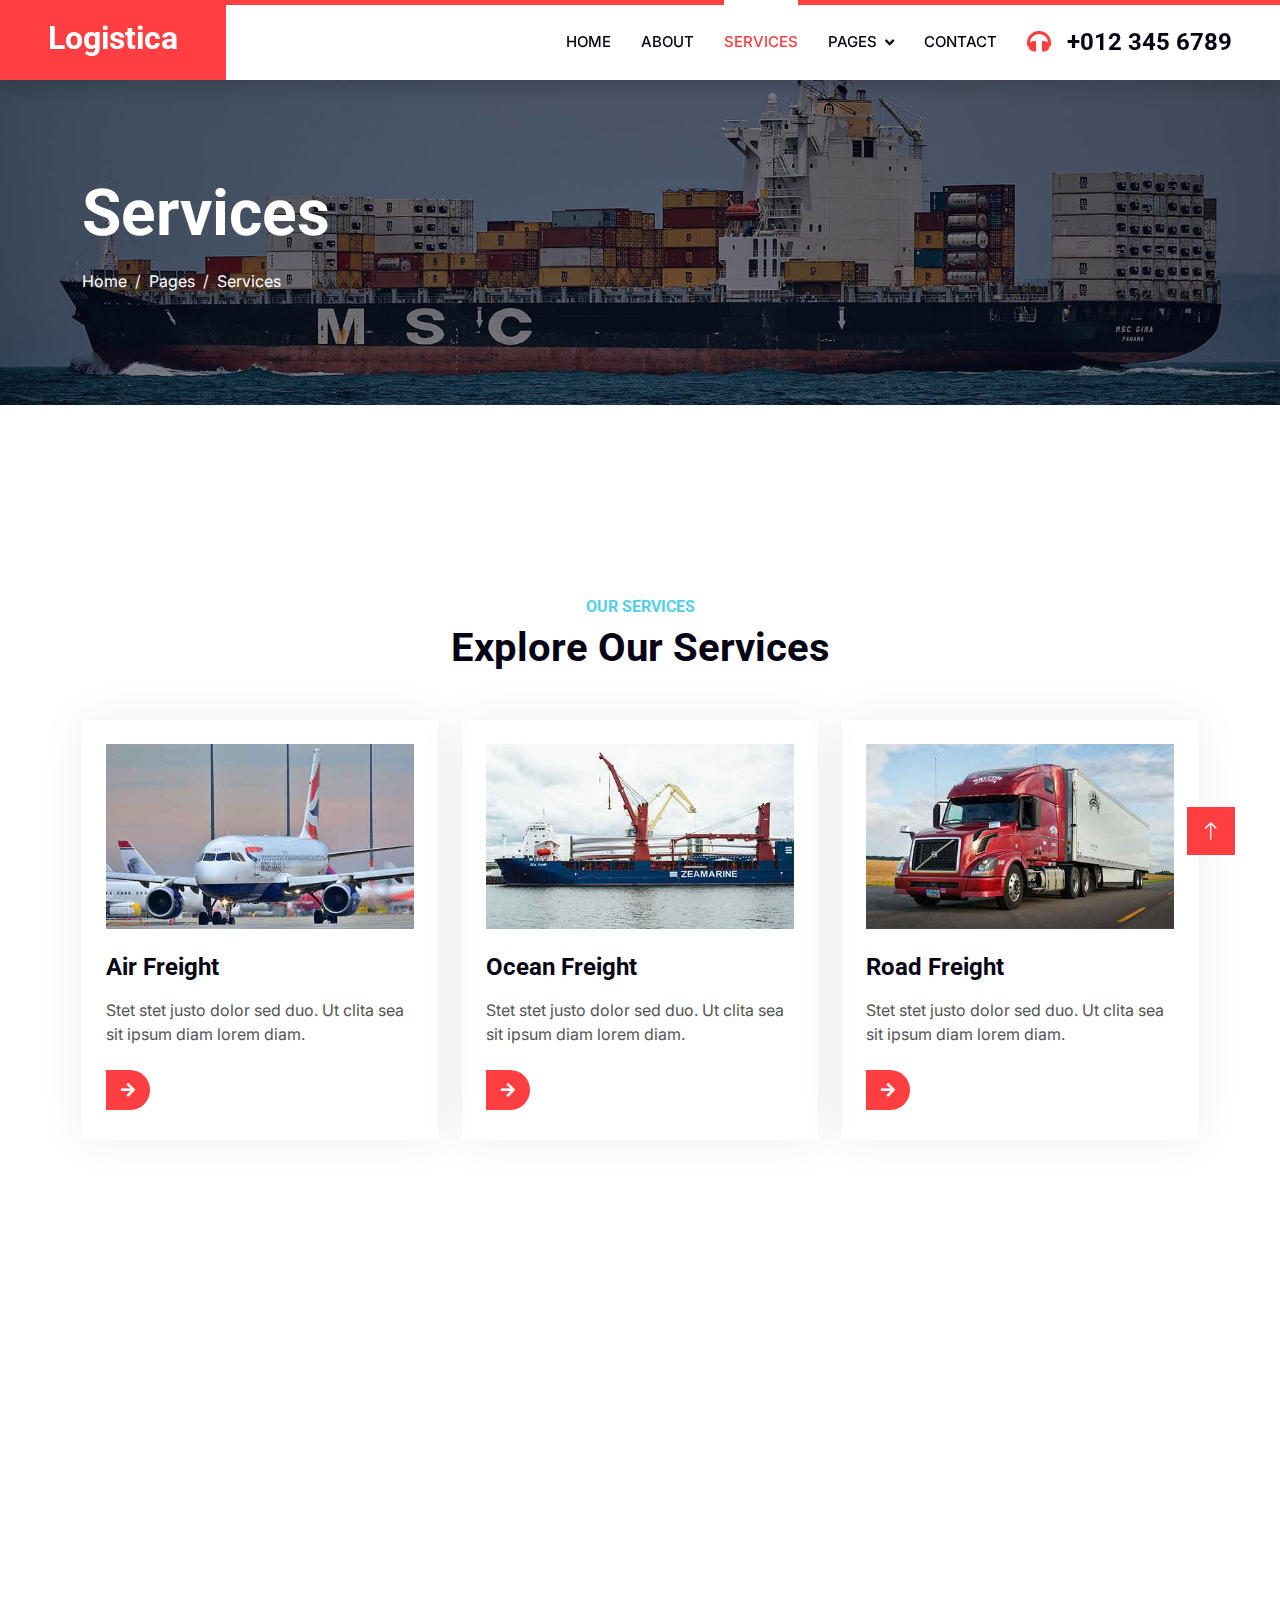
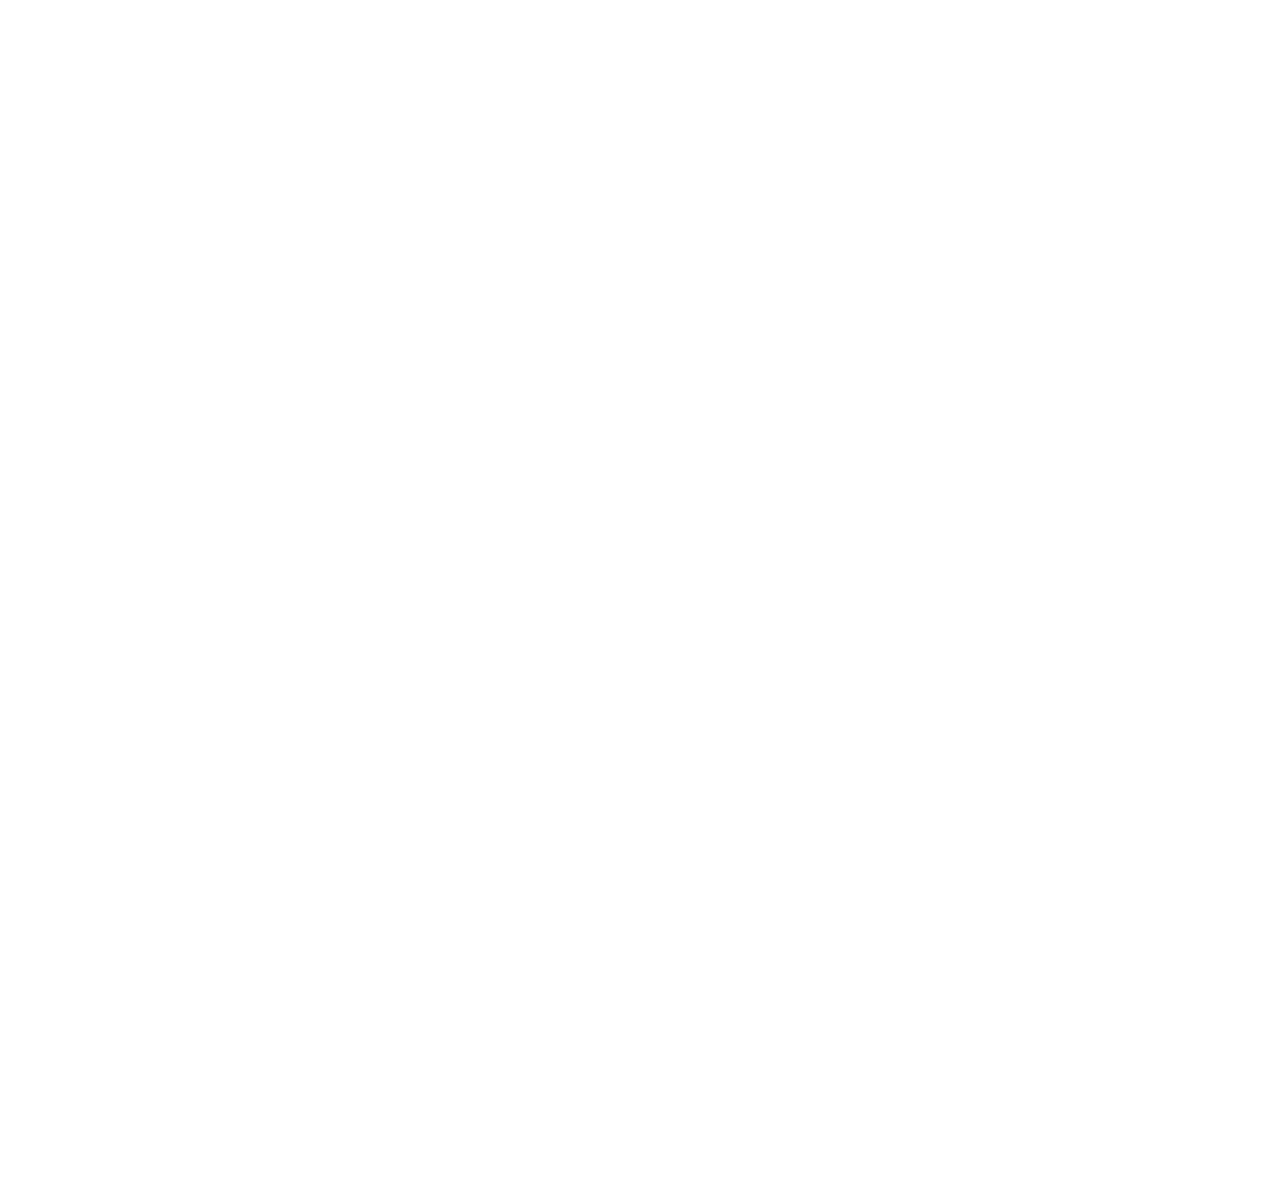
<file: service.html>
<!DOCTYPE html>
<html lang="en">

<head>
    <meta charset="utf-8">
    <title>Logistica - Shipping Company Website Template</title>
    <meta content="width=device-width, initial-scale=1.0" name="viewport">
    <meta content="" name="keywords">
    <meta content="" name="description">

    <!-- Favicon -->
    <link href="img/favicon.ico" rel="icon">

    <!-- Google Web Fonts -->
    <link rel="preconnect" href="https://fonts.googleapis.com">
    <link rel="preconnect" href="https://fonts.gstatic.com" crossorigin>
    <link href="https://fonts.googleapis.com/css2?family=Inter:wght@400;600&family=Roboto:wght@500;700&display=swap" rel="stylesheet">

    <!-- Icon Font Stylesheet -->
    <link href="https://cdnjs.cloudflare.com/ajax/libs/font-awesome/5.10.0/css/all.min.css" rel="stylesheet">
    <link href="https://cdn.jsdelivr.net/npm/bootstrap-icons@1.4.1/font/bootstrap-icons.css" rel="stylesheet">

    <!-- Libraries Stylesheet -->
    <link href="lib/animate/animate.min.css" rel="stylesheet">
    <link href="lib/owlcarousel/assets/owl.carousel.min.css" rel="stylesheet">

    <!-- Customized Bootstrap Stylesheet -->
    <link href="css/bootstrap.min.css" rel="stylesheet">

    <!-- Template Stylesheet -->
    <link href="css/style.css" rel="stylesheet">
</head>

<body>
    <!-- Spinner Start -->
    <div id="spinner" class="show bg-white position-fixed translate-middle w-100 vh-100 top-50 start-50 d-flex align-items-center justify-content-center">
        <div class="spinner-grow text-primary" style="width: 3rem; height: 3rem;" role="status">
            <span class="sr-only">Loading...</span>
        </div>
    </div>
    <!-- Spinner End -->


    <!-- Navbar Start -->
    <nav class="navbar navbar-expand-lg bg-white navbar-light shadow border-top border-5 border-primary sticky-top p-0">
        <a href="index.html" class="navbar-brand bg-primary d-flex align-items-center px-4 px-lg-5">
            <h2 class="mb-2 text-white">Logistica</h2>
        </a>
        <button type="button" class="navbar-toggler me-4" data-bs-toggle="collapse" data-bs-target="#navbarCollapse">
            <span class="navbar-toggler-icon"></span>
        </button>
        <div class="collapse navbar-collapse" id="navbarCollapse">
            <div class="navbar-nav ms-auto p-4 p-lg-0">
                <a href="index.html" class="nav-item nav-link">Home</a>
                <a href="about.html" class="nav-item nav-link">About</a>
                <a href="service.html" class="nav-item nav-link active">Services</a>
                <div class="nav-item dropdown">
                    <a href="#" class="nav-link dropdown-toggle" data-bs-toggle="dropdown">Pages</a>
                    <div class="dropdown-menu fade-up m-0">
                        <a href="price.html" class="dropdown-item">Pricing Plan</a>
                        <a href="feature.html" class="dropdown-item">Features</a>
                        <a href="quote.html" class="dropdown-item">Free Quote</a>
                        <a href="team.html" class="dropdown-item">Our Team</a>
                        <a href="testimonial.html" class="dropdown-item">Testimonial</a>
                        <a href="404.html" class="dropdown-item">404 Page</a>
                    </div>
                </div>
                <a href="contact.html" class="nav-item nav-link">Contact</a>
            </div>
            <h4 class="m-0 pe-lg-5 d-none d-lg-block"><i class="fa fa-headphones text-primary me-3"></i>+012 345 6789</h4>
        </div>
    </nav>
    <!-- Navbar End -->


    <!-- Page Header Start -->
    <div class="container-fluid page-header py-5" style="margin-bottom: 6rem;">
        <div class="container py-5">
            <h1 class="display-3 text-white mb-3 animated slideInDown">Services</h1>
            <nav aria-label="breadcrumb animated slideInDown">
                <ol class="breadcrumb">
                    <li class="breadcrumb-item"><a class="text-white" href="#">Home</a></li>
                    <li class="breadcrumb-item"><a class="text-white" href="#">Pages</a></li>
                    <li class="breadcrumb-item text-white active" aria-current="page">Services</li>
                </ol>
            </nav>
        </div>
    </div>
    <!-- Page Header End -->


    <!-- Service Start -->
    <div class="container-xxl py-5">
        <div class="container py-5">
            <div class="text-center wow fadeInUp" data-wow-delay="0.1s">
                <h6 class="text-secondary text-uppercase">Our Services</h6>
                <h1 class="mb-5">Explore Our Services</h1>
            </div>
            <div class="row g-4">
                <div class="col-md-6 col-lg-4 wow fadeInUp" data-wow-delay="0.3s">
                    <div class="service-item p-4">
                        <div class="overflow-hidden mb-4">
                            <img class="img-fluid" src="img/service-1.jpg" alt="">
                        </div>
                        <h4 class="mb-3">Air Freight</h4>
                        <p>Stet stet justo dolor sed duo. Ut clita sea sit ipsum diam lorem diam.</p>
                        <a class="btn-slide mt-2" href=""><i class="fa fa-arrow-right"></i><span>Read More</span></a>
                    </div>
                </div>
                <div class="col-md-6 col-lg-4 wow fadeInUp" data-wow-delay="0.5s">
                    <div class="service-item p-4">
                        <div class="overflow-hidden mb-4">
                            <img class="img-fluid" src="img/service-2.jpg" alt="">
                        </div>
                        <h4 class="mb-3">Ocean Freight</h4>
                        <p>Stet stet justo dolor sed duo. Ut clita sea sit ipsum diam lorem diam.</p>
                        <a class="btn-slide mt-2" href=""><i class="fa fa-arrow-right"></i><span>Read More</span></a>
                    </div>
                </div>
                <div class="col-md-6 col-lg-4 wow fadeInUp" data-wow-delay="0.7s">
                    <div class="service-item p-4">
                        <div class="overflow-hidden mb-4">
                            <img class="img-fluid" src="img/service-3.jpg" alt="">
                        </div>
                        <h4 class="mb-3">Road Freight</h4>
                        <p>Stet stet justo dolor sed duo. Ut clita sea sit ipsum diam lorem diam.</p>
                        <a class="btn-slide mt-2" href=""><i class="fa fa-arrow-right"></i><span>Read More</span></a>
                    </div>
                </div>
                <div class="col-md-6 col-lg-4 wow fadeInUp" data-wow-delay="0.3s">
                    <div class="service-item p-4">
                        <div class="overflow-hidden mb-4">
                            <img class="img-fluid" src="img/service-4.jpg" alt="">
                        </div>
                        <h4 class="mb-3">Train Freight</h4>
                        <p>Stet stet justo dolor sed duo. Ut clita sea sit ipsum diam lorem diam.</p>
                        <a class="btn-slide mt-2" href=""><i class="fa fa-arrow-right"></i><span>Read More</span></a>
                    </div>
                </div>
                <div class="col-md-6 col-lg-4 wow fadeInUp" data-wow-delay="0.5s">
                    <div class="service-item p-4">
                        <div class="overflow-hidden mb-4">
                            <img class="img-fluid" src="img/service-5.jpg" alt="">
                        </div>
                        <h4 class="mb-3">Customs Clearance</h4>
                        <p>Stet stet justo dolor sed duo. Ut clita sea sit ipsum diam lorem diam.</p>
                        <a class="btn-slide mt-2" href=""><i class="fa fa-arrow-right"></i><span>Read More</span></a>
                    </div>
                </div>
                <div class="col-md-6 col-lg-4 wow fadeInUp" data-wow-delay="0.7s">
                    <div class="service-item p-4">
                        <div class="overflow-hidden mb-4">
                            <img class="img-fluid" src="img/service-6.jpg" alt="">
                        </div>
                        <h4 class="mb-3">Warehouse Solutions</h4>
                        <p>Stet stet justo dolor sed duo. Ut clita sea sit ipsum diam lorem diam.</p>
                        <a class="btn-slide mt-2" href=""><i class="fa fa-arrow-right"></i><span>Read More</span></a>
                    </div>
                </div>
            </div>
        </div>
    </div>
    <!-- Service End -->


    <!-- Testimonial Start -->
    <div class="container-xxl py-5 wow fadeInUp" data-wow-delay="0.1s">
        <div class="container py-5">
            <div class="text-center">
                <h6 class="text-secondary text-uppercase">Testimonial</h6>
                <h1 class="mb-0">Our Clients Say!</h1>
            </div>
            <div class="owl-carousel testimonial-carousel wow fadeInUp" data-wow-delay="0.1s">
                <div class="testimonial-item p-4 my-5">
                    <i class="fa fa-quote-right fa-3x text-light position-absolute top-0 end-0 mt-n3 me-4"></i>
                    <div class="d-flex align-items-end mb-4">
                        <img class="img-fluid flex-shrink-0" src="img/testimonial-1.jpg" style="width: 80px; height: 80px;">
                        <div class="ms-4">
                            <h5 class="mb-1">Client Name</h5>
                            <p class="m-0">Profession</p>
                        </div>
                    </div>
                    <p class="mb-0">Tempor erat elitr rebum at clita. Diam dolor diam ipsum sit diam amet diam et eos. Clita erat ipsum et lorem et sit.</p>
                </div>
                <div class="testimonial-item p-4 my-5">
                    <i class="fa fa-quote-right fa-3x text-light position-absolute top-0 end-0 mt-n3 me-4"></i>
                    <div class="d-flex align-items-end mb-4">
                        <img class="img-fluid flex-shrink-0" src="img/testimonial-2.jpg" style="width: 80px; height: 80px;">
                        <div class="ms-4">
                            <h5 class="mb-1">Client Name</h5>
                            <p class="m-0">Profession</p>
                        </div>
                    </div>
                    <p class="mb-0">Tempor erat elitr rebum at clita. Diam dolor diam ipsum sit diam amet diam et eos. Clita erat ipsum et lorem et sit.</p>
                </div>
                <div class="testimonial-item p-4 my-5">
                    <i class="fa fa-quote-right fa-3x text-light position-absolute top-0 end-0 mt-n3 me-4"></i>
                    <div class="d-flex align-items-end mb-4">
                        <img class="img-fluid flex-shrink-0" src="img/testimonial-3.jpg" style="width: 80px; height: 80px;">
                        <div class="ms-4">
                            <h5 class="mb-1">Client Name</h5>
                            <p class="m-0">Profession</p>
                        </div>
                    </div>
                    <p class="mb-0">Tempor erat elitr rebum at clita. Diam dolor diam ipsum sit diam amet diam et eos. Clita erat ipsum et lorem et sit.</p>
                </div>
                <div class="testimonial-item p-4 my-5">
                    <i class="fa fa-quote-right fa-3x text-light position-absolute top-0 end-0 mt-n3 me-4"></i>
                    <div class="d-flex align-items-end mb-4">
                        <img class="img-fluid flex-shrink-0" src="img/testimonial-4.jpg" style="width: 80px; height: 80px;">
                        <div class="ms-4">
                            <h5 class="mb-1">Client Name</h5>
                            <p class="m-0">Profession</p>
                        </div>
                    </div>
                    <p class="mb-0">Tempor erat elitr rebum at clita. Diam dolor diam ipsum sit diam amet diam et eos. Clita erat ipsum et lorem et sit.</p>
                </div>
            </div>
        </div>
    </div>
    <!-- Testimonial End -->


    <!-- Footer Start -->
    <div class="container-fluid bg-dark text-light footer pt-5 wow fadeIn" data-wow-delay="0.1s" style="margin-top: 6rem;">
        <div class="container py-5">
            <div class="row g-5">
                <div class="col-lg-3 col-md-6">
                    <h4 class="text-light mb-4">Address</h4>
                    <p class="mb-2"><i class="fa fa-map-marker-alt me-3"></i>123 Street, New York, USA</p>
                    <p class="mb-2"><i class="fa fa-phone-alt me-3"></i>+012 345 67890</p>
                    <p class="mb-2"><i class="fa fa-envelope me-3"></i>info@example.com</p>
                    <div class="d-flex pt-2">
                        <a class="btn btn-outline-light btn-social" href=""><i class="fab fa-twitter"></i></a>
                        <a class="btn btn-outline-light btn-social" href=""><i class="fab fa-facebook-f"></i></a>
                        <a class="btn btn-outline-light btn-social" href=""><i class="fab fa-youtube"></i></a>
                        <a class="btn btn-outline-light btn-social" href=""><i class="fab fa-linkedin-in"></i></a>
                    </div>
                </div>
                <div class="col-lg-3 col-md-6">
                    <h4 class="text-light mb-4">Services</h4>
                    <a class="btn btn-link" href="">Air Freight</a>
                    <a class="btn btn-link" href="">Sea Freight</a>
                    <a class="btn btn-link" href="">Road Freight</a>
                    <a class="btn btn-link" href="">Logistic Solutions</a>
                    <a class="btn btn-link" href="">Industry solutions</a>
                </div>
                <div class="col-lg-3 col-md-6">
                    <h4 class="text-light mb-4">Quick Links</h4>
                    <a class="btn btn-link" href="">About Us</a>
                    <a class="btn btn-link" href="">Contact Us</a>
                    <a class="btn btn-link" href="">Our Services</a>
                    <a class="btn btn-link" href="">Terms & Condition</a>
                    <a class="btn btn-link" href="">Support</a>
                </div>
                <div class="col-lg-3 col-md-6">
                    <h4 class="text-light mb-4">Newsletter</h4>
                    <p>Dolor amet sit justo amet elitr clita ipsum elitr est.</p>
                    <div class="position-relative mx-auto" style="max-width: 400px;">
                        <input class="form-control border-0 w-100 py-3 ps-4 pe-5" type="text" placeholder="Your email">
                        <button type="button" class="btn btn-primary py-2 position-absolute top-0 end-0 mt-2 me-2">SignUp</button>
                    </div>
                </div>
            </div>
        </div>
        <div class="container">
            <div class="copyright">
                <div class="row">
                    <div class="col-md-6 text-center text-md-start mb-3 mb-md-0">
                        &copy; <a class="border-bottom" href="#">Your Site Name</a>, All Right Reserved.
                    </div>
                    <div class="col-md-6 text-center text-md-end">
                        <!--/*** This template is free as long as you keep the footer author’s credit link/attribution link/backlink. If you'd like to use the template without the footer author’s credit link/attribution link/backlink, you can purchase the Credit Removal License from "https://htmlcodex.com/credit-removal". Thank you for your support. ***/-->
                        Designed By <a class="border-bottom" href="https://htmlcodex.com">HTML Codex</a>
                    </div>
                </div>
            </div>
        </div>
    </div>
    <!-- Footer End -->


    <!-- Back to Top -->
    <a href="#" class="btn btn-lg btn-primary btn-lg-square rounded-0 back-to-top"><i class="bi bi-arrow-up"></i></a>


    <!-- JavaScript Libraries -->
    <script src="https://code.jquery.com/jquery-3.4.1.min.js"></script>
    <script src="https://cdn.jsdelivr.net/npm/bootstrap@5.0.0/dist/js/bootstrap.bundle.min.js"></script>
    <script src="lib/wow/wow.min.js"></script>
    <script src="lib/easing/easing.min.js"></script>
    <script src="lib/waypoints/waypoints.min.js"></script>
    <script src="lib/counterup/counterup.min.js"></script>
    <script src="lib/owlcarousel/owl.carousel.min.js"></script>

    <!-- Template Javascript -->
    <script src="js/main.js"></script>
</body>

</html>
</file>
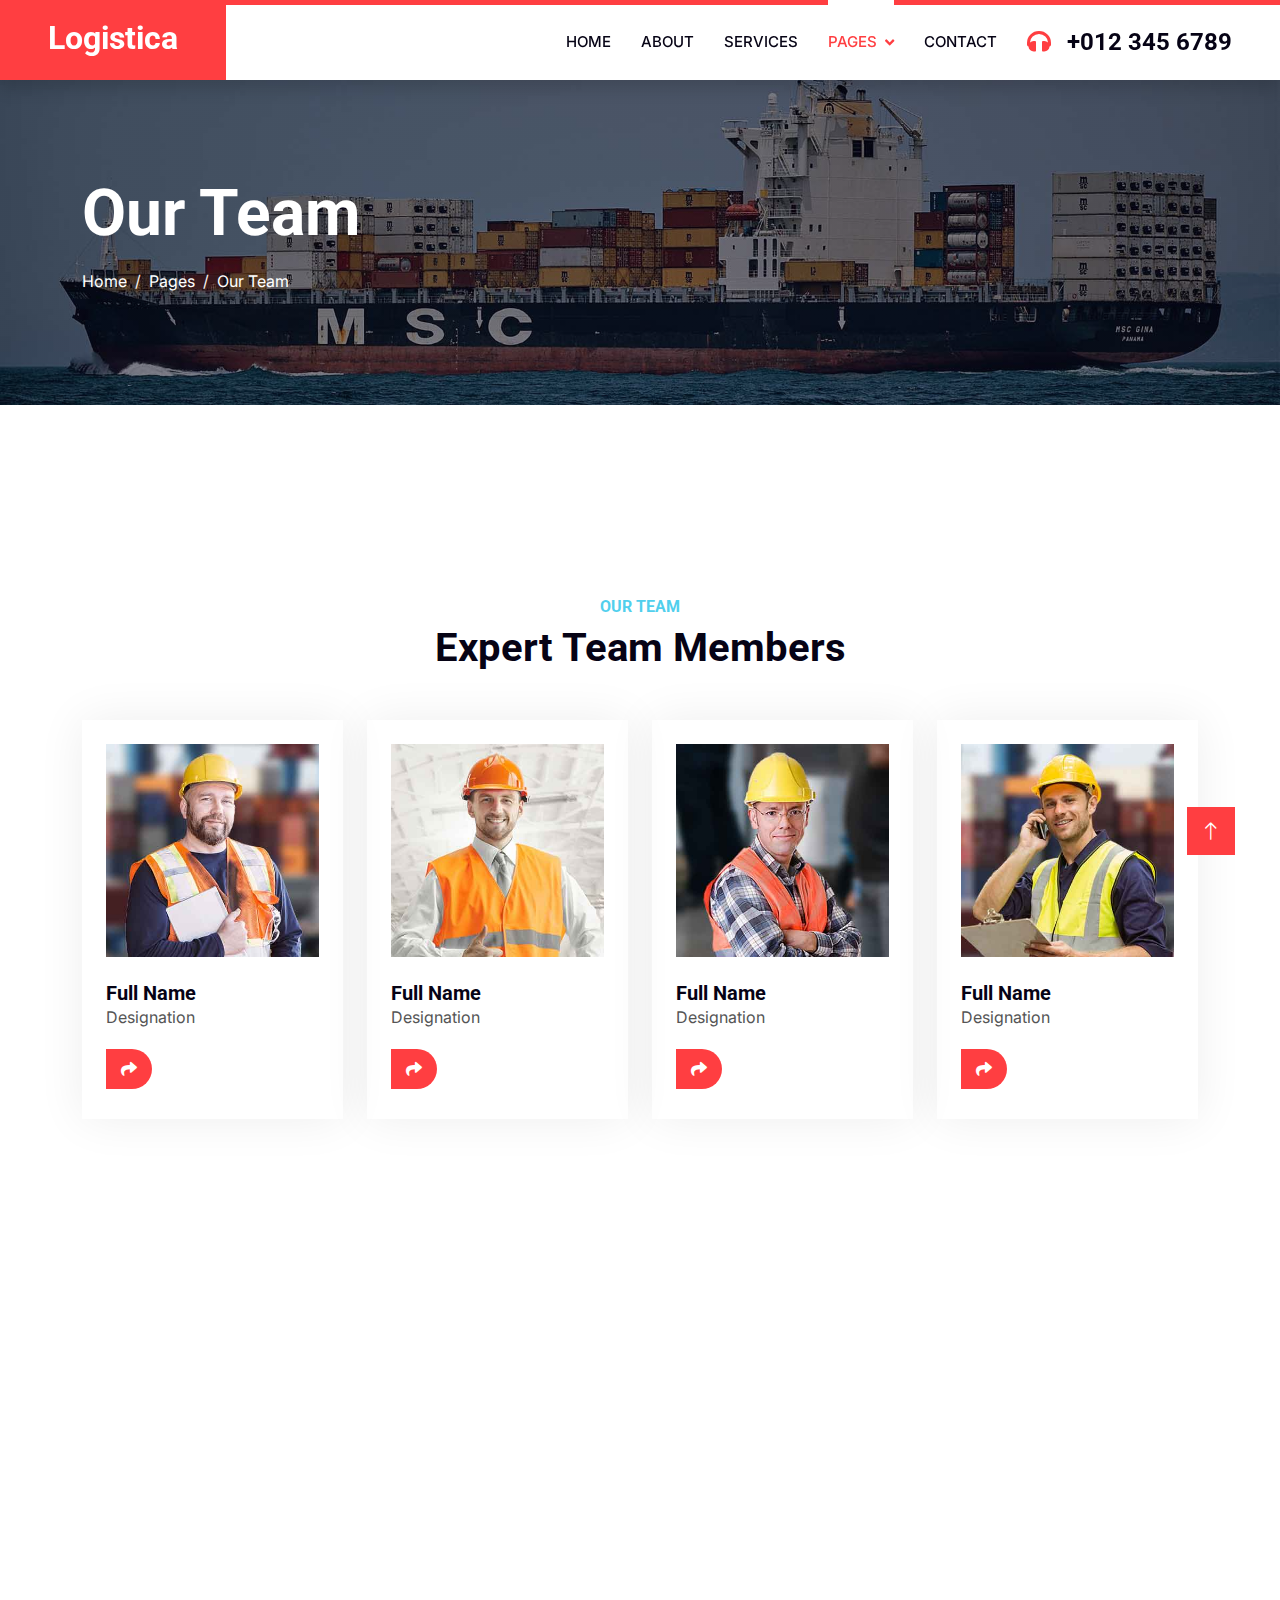
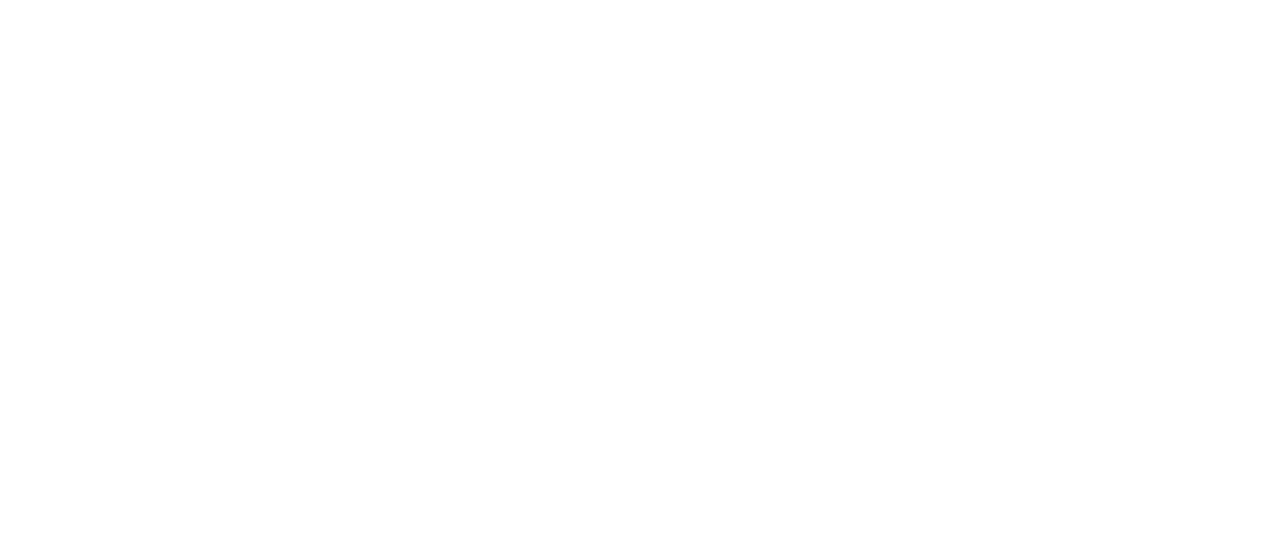
<file: team.html>
<!DOCTYPE html>
<html lang="en">

<head>
    <meta charset="utf-8">
    <title>Logistica - Shipping Company Website Template</title>
    <meta content="width=device-width, initial-scale=1.0" name="viewport">
    <meta content="" name="keywords">
    <meta content="" name="description">

    <!-- Favicon -->
    <link href="img/favicon.ico" rel="icon">

    <!-- Google Web Fonts -->
    <link rel="preconnect" href="https://fonts.googleapis.com">
    <link rel="preconnect" href="https://fonts.gstatic.com" crossorigin>
    <link href="https://fonts.googleapis.com/css2?family=Inter:wght@400;600&family=Roboto:wght@500;700&display=swap" rel="stylesheet">

    <!-- Icon Font Stylesheet -->
    <link href="https://cdnjs.cloudflare.com/ajax/libs/font-awesome/5.10.0/css/all.min.css" rel="stylesheet">
    <link href="https://cdn.jsdelivr.net/npm/bootstrap-icons@1.4.1/font/bootstrap-icons.css" rel="stylesheet">

    <!-- Libraries Stylesheet -->
    <link href="lib/animate/animate.min.css" rel="stylesheet">
    <link href="lib/owlcarousel/assets/owl.carousel.min.css" rel="stylesheet">

    <!-- Customized Bootstrap Stylesheet -->
    <link href="css/bootstrap.min.css" rel="stylesheet">

    <!-- Template Stylesheet -->
    <link href="css/style.css" rel="stylesheet">
</head>

<body>
    <!-- Spinner Start -->
    <div id="spinner" class="show bg-white position-fixed translate-middle w-100 vh-100 top-50 start-50 d-flex align-items-center justify-content-center">
        <div class="spinner-grow text-primary" style="width: 3rem; height: 3rem;" role="status">
            <span class="sr-only">Loading...</span>
        </div>
    </div>
    <!-- Spinner End -->


    <!-- Navbar Start -->
    <nav class="navbar navbar-expand-lg bg-white navbar-light shadow border-top border-5 border-primary sticky-top p-0">
        <a href="index.html" class="navbar-brand bg-primary d-flex align-items-center px-4 px-lg-5">
            <h2 class="mb-2 text-white">Logistica</h2>
        </a>
        <button type="button" class="navbar-toggler me-4" data-bs-toggle="collapse" data-bs-target="#navbarCollapse">
            <span class="navbar-toggler-icon"></span>
        </button>
        <div class="collapse navbar-collapse" id="navbarCollapse">
            <div class="navbar-nav ms-auto p-4 p-lg-0">
                <a href="index.html" class="nav-item nav-link">Home</a>
                <a href="about.html" class="nav-item nav-link">About</a>
                <a href="service.html" class="nav-item nav-link">Services</a>
                <div class="nav-item dropdown">
                    <a href="#" class="nav-link dropdown-toggle active" data-bs-toggle="dropdown">Pages</a>
                    <div class="dropdown-menu fade-up m-0">
                        <a href="price.html" class="dropdown-item">Pricing Plan</a>
                        <a href="feature.html" class="dropdown-item">Features</a>
                        <a href="quote.html" class="dropdown-item">Free Quote</a>
                        <a href="team.html" class="dropdown-item active">Our Team</a>
                        <a href="testimonial.html" class="dropdown-item">Testimonial</a>
                        <a href="404.html" class="dropdown-item">404 Page</a>
                    </div>
                </div>
                <a href="contact.html" class="nav-item nav-link">Contact</a>
            </div>
            <h4 class="m-0 pe-lg-5 d-none d-lg-block"><i class="fa fa-headphones text-primary me-3"></i>+012 345 6789</h4>
        </div>
    </nav>
    <!-- Navbar End -->


    <!-- Page Header Start -->
    <div class="container-fluid page-header py-5" style="margin-bottom: 6rem;">
        <div class="container py-5">
            <h1 class="display-3 text-white mb-3 animated slideInDown">Our Team</h1>
            <nav aria-label="breadcrumb animated slideInDown">
                <ol class="breadcrumb">
                    <li class="breadcrumb-item"><a class="text-white" href="#">Home</a></li>
                    <li class="breadcrumb-item"><a class="text-white" href="#">Pages</a></li>
                    <li class="breadcrumb-item text-white active" aria-current="page">Our Team</li>
                </ol>
            </nav>
        </div>
    </div>
    <!-- Page Header End -->


    <!-- Team Start -->
    <div class="container-xxl py-5">
        <div class="container py-5">
            <div class="text-center wow fadeInUp" data-wow-delay="0.1s">
                <h6 class="text-secondary text-uppercase">Our Team</h6>
                <h1 class="mb-5">Expert Team Members</h1>
            </div>
            <div class="row g-4">
                <div class="col-lg-3 col-md-6 wow fadeInUp" data-wow-delay="0.3s">
                    <div class="team-item p-4">
                        <div class="overflow-hidden mb-4">
                            <img class="img-fluid" src="img/team-1.jpg" alt="">
                        </div>
                        <h5 class="mb-0">Full Name</h5>
                        <p>Designation</p>
                        <div class="btn-slide mt-1">
                            <i class="fa fa-share"></i>
                            <span>
                                <a href=""><i class="fab fa-facebook-f"></i></a>
                                <a href=""><i class="fab fa-twitter"></i></a>
                                <a href=""><i class="fab fa-instagram"></i></a>
                            </span>
                        </div>
                    </div>
                </div>
                <div class="col-lg-3 col-md-6 wow fadeInUp" data-wow-delay="0.5s">
                    <div class="team-item p-4">
                        <div class="overflow-hidden mb-4">
                            <img class="img-fluid" src="img/team-2.jpg" alt="">
                        </div>
                        <h5 class="mb-0">Full Name</h5>
                        <p>Designation</p>
                        <div class="btn-slide mt-1">
                            <i class="fa fa-share"></i>
                            <span>
                                <a href=""><i class="fab fa-facebook-f"></i></a>
                                <a href=""><i class="fab fa-twitter"></i></a>
                                <a href=""><i class="fab fa-instagram"></i></a>
                            </span>
                        </div>
                    </div>
                </div>
                <div class="col-lg-3 col-md-6 wow fadeInUp" data-wow-delay="0.7s">
                    <div class="team-item p-4">
                        <div class="overflow-hidden mb-4">
                            <img class="img-fluid" src="img/team-3.jpg" alt="">
                        </div>
                        <h5 class="mb-0">Full Name</h5>
                        <p>Designation</p>
                        <div class="btn-slide mt-1">
                            <i class="fa fa-share"></i>
                            <span>
                                <a href=""><i class="fab fa-facebook-f"></i></a>
                                <a href=""><i class="fab fa-twitter"></i></a>
                                <a href=""><i class="fab fa-instagram"></i></a>
                            </span>
                        </div>
                    </div>
                </div>
                <div class="col-lg-3 col-md-6 wow fadeInUp" data-wow-delay="0.9s">
                    <div class="team-item p-4">
                        <div class="overflow-hidden mb-4">
                            <img class="img-fluid" src="img/team-4.jpg" alt="">
                        </div>
                        <h5 class="mb-0">Full Name</h5>
                        <p>Designation</p>
                        <div class="btn-slide mt-1">
                            <i class="fa fa-share"></i>
                            <span>
                                <a href=""><i class="fab fa-facebook-f"></i></a>
                                <a href=""><i class="fab fa-twitter"></i></a>
                                <a href=""><i class="fab fa-instagram"></i></a>
                            </span>
                        </div>
                    </div>
                </div>
                <div class="col-lg-3 col-md-6 wow fadeInUp" data-wow-delay="0.3s">
                    <div class="team-item p-4">
                        <div class="overflow-hidden mb-4">
                            <img class="img-fluid" src="img/team-2.jpg" alt="">
                        </div>
                        <h5 class="mb-0">Full Name</h5>
                        <p>Designation</p>
                        <div class="btn-slide mt-1">
                            <i class="fa fa-share"></i>
                            <span>
                                <a href=""><i class="fab fa-facebook-f"></i></a>
                                <a href=""><i class="fab fa-twitter"></i></a>
                                <a href=""><i class="fab fa-instagram"></i></a>
                            </span>
                        </div>
                    </div>
                </div>
                <div class="col-lg-3 col-md-6 wow fadeInUp" data-wow-delay="0.5s">
                    <div class="team-item p-4">
                        <div class="overflow-hidden mb-4">
                            <img class="img-fluid" src="img/team-3.jpg" alt="">
                        </div>
                        <h5 class="mb-0">Full Name</h5>
                        <p>Designation</p>
                        <div class="btn-slide mt-1">
                            <i class="fa fa-share"></i>
                            <span>
                                <a href=""><i class="fab fa-facebook-f"></i></a>
                                <a href=""><i class="fab fa-twitter"></i></a>
                                <a href=""><i class="fab fa-instagram"></i></a>
                            </span>
                        </div>
                    </div>
                </div>
                <div class="col-lg-3 col-md-6 wow fadeInUp" data-wow-delay="0.7s">
                    <div class="team-item p-4">
                        <div class="overflow-hidden mb-4">
                            <img class="img-fluid" src="img/team-4.jpg" alt="">
                        </div>
                        <h5 class="mb-0">Full Name</h5>
                        <p>Designation</p>
                        <div class="btn-slide mt-1">
                            <i class="fa fa-share"></i>
                            <span>
                                <a href=""><i class="fab fa-facebook-f"></i></a>
                                <a href=""><i class="fab fa-twitter"></i></a>
                                <a href=""><i class="fab fa-instagram"></i></a>
                            </span>
                        </div>
                    </div>
                </div>
                <div class="col-lg-3 col-md-6 wow fadeInUp" data-wow-delay="0.9s">
                    <div class="team-item p-4">
                        <div class="overflow-hidden mb-4">
                            <img class="img-fluid" src="img/team-1.jpg" alt="">
                        </div>
                        <h5 class="mb-0">Full Name</h5>
                        <p>Designation</p>
                        <div class="btn-slide mt-1">
                            <i class="fa fa-share"></i>
                            <span>
                                <a href=""><i class="fab fa-facebook-f"></i></a>
                                <a href=""><i class="fab fa-twitter"></i></a>
                                <a href=""><i class="fab fa-instagram"></i></a>
                            </span>
                        </div>
                    </div>
                </div>
            </div>
        </div>
    </div>
    <!-- Team End -->
        

    <!-- Footer Start -->
    <div class="container-fluid bg-dark text-light footer pt-5 wow fadeIn" data-wow-delay="0.1s" style="margin-top: 6rem;">
        <div class="container py-5">
            <div class="row g-5">
                <div class="col-lg-3 col-md-6">
                    <h4 class="text-light mb-4">Address</h4>
                    <p class="mb-2"><i class="fa fa-map-marker-alt me-3"></i>123 Street, New York, USA</p>
                    <p class="mb-2"><i class="fa fa-phone-alt me-3"></i>+012 345 67890</p>
                    <p class="mb-2"><i class="fa fa-envelope me-3"></i>info@example.com</p>
                    <div class="d-flex pt-2">
                        <a class="btn btn-outline-light btn-social" href=""><i class="fab fa-twitter"></i></a>
                        <a class="btn btn-outline-light btn-social" href=""><i class="fab fa-facebook-f"></i></a>
                        <a class="btn btn-outline-light btn-social" href=""><i class="fab fa-youtube"></i></a>
                        <a class="btn btn-outline-light btn-social" href=""><i class="fab fa-linkedin-in"></i></a>
                    </div>
                </div>
                <div class="col-lg-3 col-md-6">
                    <h4 class="text-light mb-4">Services</h4>
                    <a class="btn btn-link" href="">Air Freight</a>
                    <a class="btn btn-link" href="">Sea Freight</a>
                    <a class="btn btn-link" href="">Road Freight</a>
                    <a class="btn btn-link" href="">Logistic Solutions</a>
                    <a class="btn btn-link" href="">Industry solutions</a>
                </div>
                <div class="col-lg-3 col-md-6">
                    <h4 class="text-light mb-4">Quick Links</h4>
                    <a class="btn btn-link" href="">About Us</a>
                    <a class="btn btn-link" href="">Contact Us</a>
                    <a class="btn btn-link" href="">Our Services</a>
                    <a class="btn btn-link" href="">Terms & Condition</a>
                    <a class="btn btn-link" href="">Support</a>
                </div>
                <div class="col-lg-3 col-md-6">
                    <h4 class="text-light mb-4">Newsletter</h4>
                    <p>Dolor amet sit justo amet elitr clita ipsum elitr est.</p>
                    <div class="position-relative mx-auto" style="max-width: 400px;">
                        <input class="form-control border-0 w-100 py-3 ps-4 pe-5" type="text" placeholder="Your email">
                        <button type="button" class="btn btn-primary py-2 position-absolute top-0 end-0 mt-2 me-2">SignUp</button>
                    </div>
                </div>
            </div>
        </div>
        <div class="container">
            <div class="copyright">
                <div class="row">
                    <div class="col-md-6 text-center text-md-start mb-3 mb-md-0">
                        &copy; <a class="border-bottom" href="#">Your Site Name</a>, All Right Reserved.
                    </div>
                    <div class="col-md-6 text-center text-md-end">
                        <!--/*** This template is free as long as you keep the footer author’s credit link/attribution link/backlink. If you'd like to use the template without the footer author’s credit link/attribution link/backlink, you can purchase the Credit Removal License from "https://htmlcodex.com/credit-removal". Thank you for your support. ***/-->
                        Designed By <a class="border-bottom" href="https://htmlcodex.com">HTML Codex</a>
                    </div>
                </div>
            </div>
        </div>
    </div>
    <!-- Footer End -->


    <!-- Back to Top -->
    <a href="#" class="btn btn-lg btn-primary btn-lg-square rounded-0 back-to-top"><i class="bi bi-arrow-up"></i></a>


    <!-- JavaScript Libraries -->
    <script src="https://code.jquery.com/jquery-3.4.1.min.js"></script>
    <script src="https://cdn.jsdelivr.net/npm/bootstrap@5.0.0/dist/js/bootstrap.bundle.min.js"></script>
    <script src="lib/wow/wow.min.js"></script>
    <script src="lib/easing/easing.min.js"></script>
    <script src="lib/waypoints/waypoints.min.js"></script>
    <script src="lib/counterup/counterup.min.js"></script>
    <script src="lib/owlcarousel/owl.carousel.min.js"></script>

    <!-- Template Javascript -->
    <script src="js/main.js"></script>
</body>

</html>
</file>
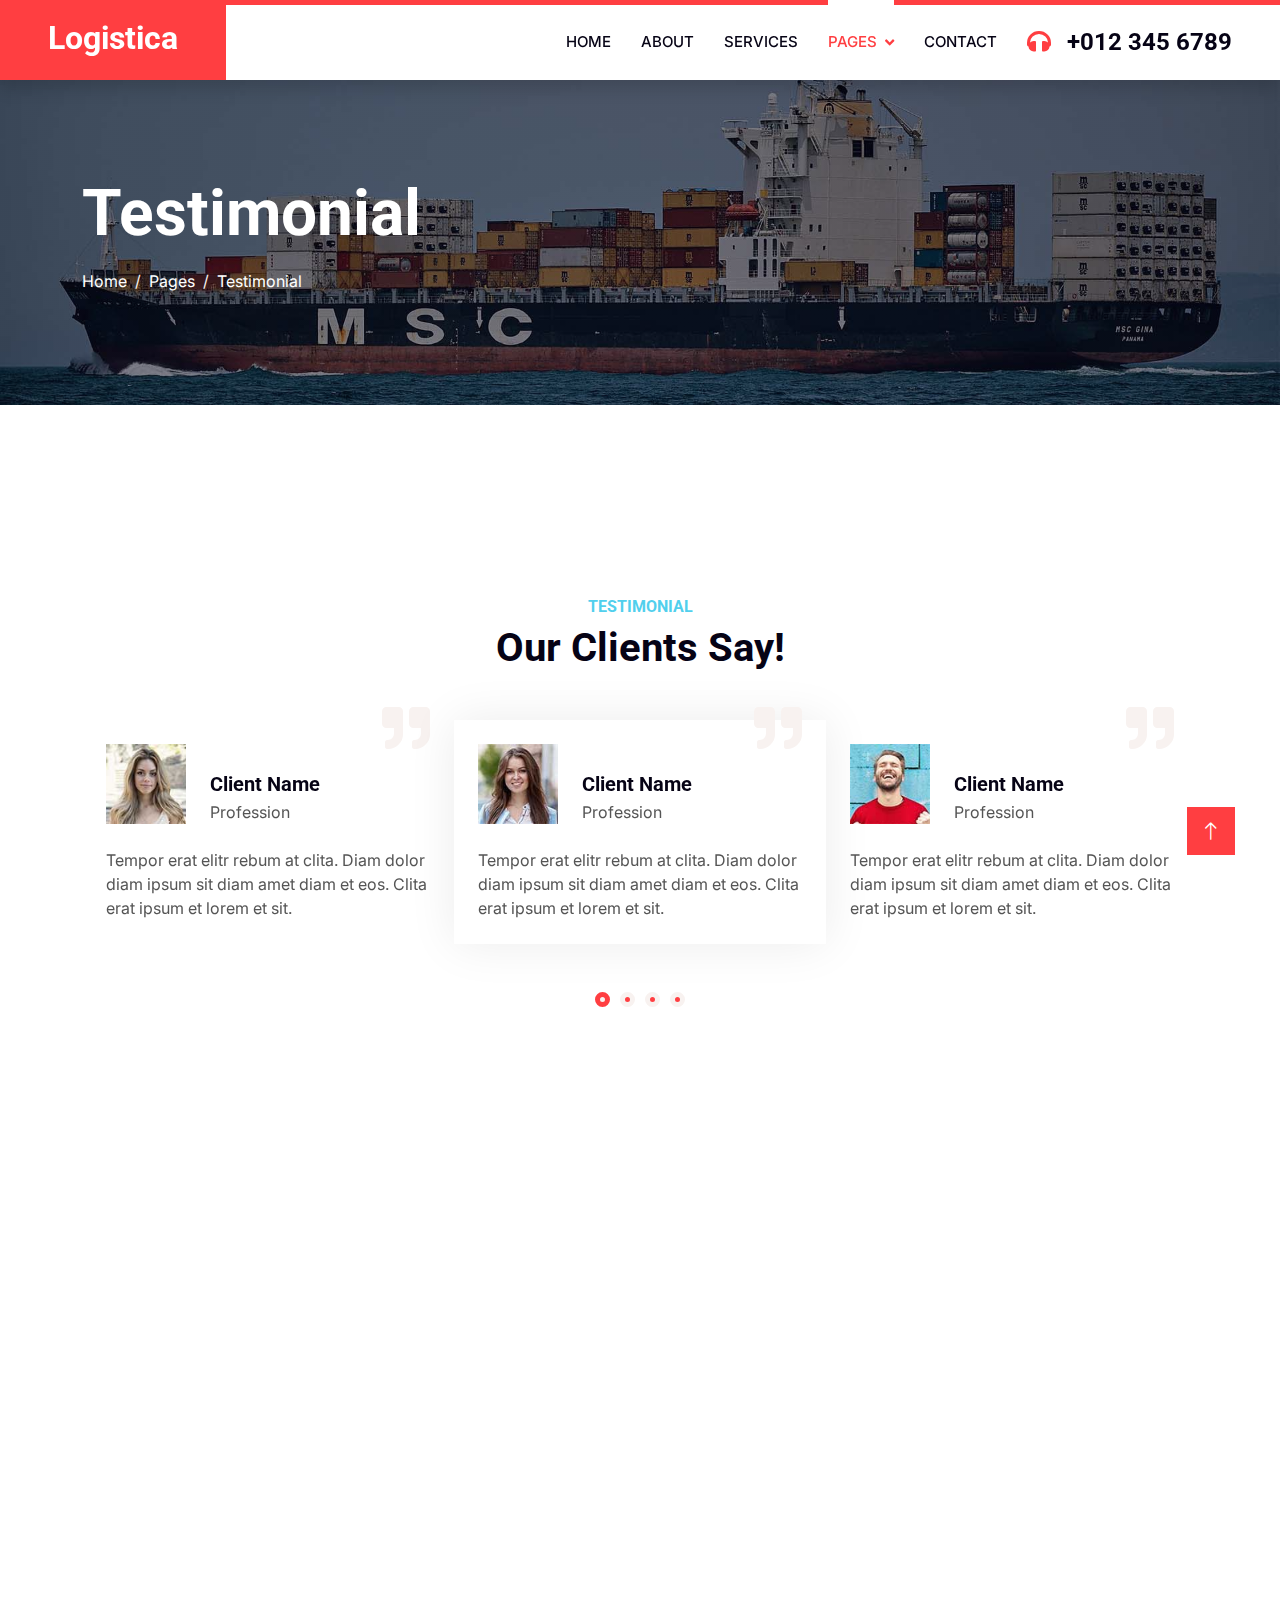
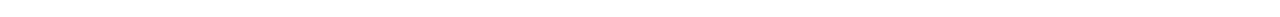
<file: testimonial.html>
<!DOCTYPE html>
<html lang="en">

<head>
    <meta charset="utf-8">
    <title>Logistica - Shipping Company Website Template</title>
    <meta content="width=device-width, initial-scale=1.0" name="viewport">
    <meta content="" name="keywords">
    <meta content="" name="description">

    <!-- Favicon -->
    <link href="img/favicon.ico" rel="icon">

    <!-- Google Web Fonts -->
    <link rel="preconnect" href="https://fonts.googleapis.com">
    <link rel="preconnect" href="https://fonts.gstatic.com" crossorigin>
    <link href="https://fonts.googleapis.com/css2?family=Inter:wght@400;600&family=Roboto:wght@500;700&display=swap" rel="stylesheet">

    <!-- Icon Font Stylesheet -->
    <link href="https://cdnjs.cloudflare.com/ajax/libs/font-awesome/5.10.0/css/all.min.css" rel="stylesheet">
    <link href="https://cdn.jsdelivr.net/npm/bootstrap-icons@1.4.1/font/bootstrap-icons.css" rel="stylesheet">

    <!-- Libraries Stylesheet -->
    <link href="lib/animate/animate.min.css" rel="stylesheet">
    <link href="lib/owlcarousel/assets/owl.carousel.min.css" rel="stylesheet">

    <!-- Customized Bootstrap Stylesheet -->
    <link href="css/bootstrap.min.css" rel="stylesheet">

    <!-- Template Stylesheet -->
    <link href="css/style.css" rel="stylesheet">
</head>

<body>
    <!-- Spinner Start -->
    <div id="spinner" class="show bg-white position-fixed translate-middle w-100 vh-100 top-50 start-50 d-flex align-items-center justify-content-center">
        <div class="spinner-grow text-primary" style="width: 3rem; height: 3rem;" role="status">
            <span class="sr-only">Loading...</span>
        </div>
    </div>
    <!-- Spinner End -->


    <!-- Navbar Start -->
    <nav class="navbar navbar-expand-lg bg-white navbar-light shadow border-top border-5 border-primary sticky-top p-0">
        <a href="index.html" class="navbar-brand bg-primary d-flex align-items-center px-4 px-lg-5">
            <h2 class="mb-2 text-white">Logistica</h2>
        </a>
        <button type="button" class="navbar-toggler me-4" data-bs-toggle="collapse" data-bs-target="#navbarCollapse">
            <span class="navbar-toggler-icon"></span>
        </button>
        <div class="collapse navbar-collapse" id="navbarCollapse">
            <div class="navbar-nav ms-auto p-4 p-lg-0">
                <a href="index.html" class="nav-item nav-link">Home</a>
                <a href="about.html" class="nav-item nav-link">About</a>
                <a href="service.html" class="nav-item nav-link">Services</a>
                <div class="nav-item dropdown">
                    <a href="#" class="nav-link dropdown-toggle active" data-bs-toggle="dropdown">Pages</a>
                    <div class="dropdown-menu fade-up m-0">
                        <a href="price.html" class="dropdown-item">Pricing Plan</a>
                        <a href="feature.html" class="dropdown-item">Features</a>
                        <a href="quote.html" class="dropdown-item">Free Quote</a>
                        <a href="team.html" class="dropdown-item">Our Team</a>
                        <a href="testimonial.html" class="dropdown-item active">Testimonial</a>
                        <a href="404.html" class="dropdown-item">404 Page</a>
                    </div>
                </div>
                <a href="contact.html" class="nav-item nav-link">Contact</a>
            </div>
            <h4 class="m-0 pe-lg-5 d-none d-lg-block"><i class="fa fa-headphones text-primary me-3"></i>+012 345 6789</h4>
        </div>
    </nav>
    <!-- Navbar End -->


    <!-- Page Header Start -->
    <div class="container-fluid page-header py-5" style="margin-bottom: 6rem;">
        <div class="container py-5">
            <h1 class="display-3 text-white mb-3 animated slideInDown">Testimonial</h1>
            <nav aria-label="breadcrumb animated slideInDown">
                <ol class="breadcrumb">
                    <li class="breadcrumb-item"><a class="text-white" href="#">Home</a></li>
                    <li class="breadcrumb-item"><a class="text-white" href="#">Pages</a></li>
                    <li class="breadcrumb-item text-white active" aria-current="page">Testimonial</li>
                </ol>
            </nav>
        </div>
    </div>
    <!-- Page Header End -->


    <!-- Testimonial Start -->
    <div class="container-xxl py-5 wow fadeInUp" data-wow-delay="0.1s">
        <div class="container py-5">
            <div class="text-center">
                <h6 class="text-secondary text-uppercase">Testimonial</h6>
                <h1 class="mb-0">Our Clients Say!</h1>
            </div>
            <div class="owl-carousel testimonial-carousel wow fadeInUp" data-wow-delay="0.1s">
                <div class="testimonial-item p-4 my-5">
                    <i class="fa fa-quote-right fa-3x text-light position-absolute top-0 end-0 mt-n3 me-4"></i>
                    <div class="d-flex align-items-end mb-4">
                        <img class="img-fluid flex-shrink-0" src="img/testimonial-1.jpg" style="width: 80px; height: 80px;">
                        <div class="ms-4">
                            <h5 class="mb-1">Client Name</h5>
                            <p class="m-0">Profession</p>
                        </div>
                    </div>
                    <p class="mb-0">Tempor erat elitr rebum at clita. Diam dolor diam ipsum sit diam amet diam et eos. Clita erat ipsum et lorem et sit.</p>
                </div>
                <div class="testimonial-item p-4 my-5">
                    <i class="fa fa-quote-right fa-3x text-light position-absolute top-0 end-0 mt-n3 me-4"></i>
                    <div class="d-flex align-items-end mb-4">
                        <img class="img-fluid flex-shrink-0" src="img/testimonial-2.jpg" style="width: 80px; height: 80px;">
                        <div class="ms-4">
                            <h5 class="mb-1">Client Name</h5>
                            <p class="m-0">Profession</p>
                        </div>
                    </div>
                    <p class="mb-0">Tempor erat elitr rebum at clita. Diam dolor diam ipsum sit diam amet diam et eos. Clita erat ipsum et lorem et sit.</p>
                </div>
                <div class="testimonial-item p-4 my-5">
                    <i class="fa fa-quote-right fa-3x text-light position-absolute top-0 end-0 mt-n3 me-4"></i>
                    <div class="d-flex align-items-end mb-4">
                        <img class="img-fluid flex-shrink-0" src="img/testimonial-3.jpg" style="width: 80px; height: 80px;">
                        <div class="ms-4">
                            <h5 class="mb-1">Client Name</h5>
                            <p class="m-0">Profession</p>
                        </div>
                    </div>
                    <p class="mb-0">Tempor erat elitr rebum at clita. Diam dolor diam ipsum sit diam amet diam et eos. Clita erat ipsum et lorem et sit.</p>
                </div>
                <div class="testimonial-item p-4 my-5">
                    <i class="fa fa-quote-right fa-3x text-light position-absolute top-0 end-0 mt-n3 me-4"></i>
                    <div class="d-flex align-items-end mb-4">
                        <img class="img-fluid flex-shrink-0" src="img/testimonial-4.jpg" style="width: 80px; height: 80px;">
                        <div class="ms-4">
                            <h5 class="mb-1">Client Name</h5>
                            <p class="m-0">Profession</p>
                        </div>
                    </div>
                    <p class="mb-0">Tempor erat elitr rebum at clita. Diam dolor diam ipsum sit diam amet diam et eos. Clita erat ipsum et lorem et sit.</p>
                </div>
            </div>
        </div>
    </div>
    <!-- Testimonial End -->
        

    <!-- Footer Start -->
    <div class="container-fluid bg-dark text-light footer pt-5 wow fadeIn" data-wow-delay="0.1s" style="margin-top: 6rem;">
        <div class="container py-5">
            <div class="row g-5">
                <div class="col-lg-3 col-md-6">
                    <h4 class="text-light mb-4">Address</h4>
                    <p class="mb-2"><i class="fa fa-map-marker-alt me-3"></i>123 Street, New York, USA</p>
                    <p class="mb-2"><i class="fa fa-phone-alt me-3"></i>+012 345 67890</p>
                    <p class="mb-2"><i class="fa fa-envelope me-3"></i>info@example.com</p>
                    <div class="d-flex pt-2">
                        <a class="btn btn-outline-light btn-social" href=""><i class="fab fa-twitter"></i></a>
                        <a class="btn btn-outline-light btn-social" href=""><i class="fab fa-facebook-f"></i></a>
                        <a class="btn btn-outline-light btn-social" href=""><i class="fab fa-youtube"></i></a>
                        <a class="btn btn-outline-light btn-social" href=""><i class="fab fa-linkedin-in"></i></a>
                    </div>
                </div>
                <div class="col-lg-3 col-md-6">
                    <h4 class="text-light mb-4">Services</h4>
                    <a class="btn btn-link" href="">Air Freight</a>
                    <a class="btn btn-link" href="">Sea Freight</a>
                    <a class="btn btn-link" href="">Road Freight</a>
                    <a class="btn btn-link" href="">Logistic Solutions</a>
                    <a class="btn btn-link" href="">Industry solutions</a>
                </div>
                <div class="col-lg-3 col-md-6">
                    <h4 class="text-light mb-4">Quick Links</h4>
                    <a class="btn btn-link" href="">About Us</a>
                    <a class="btn btn-link" href="">Contact Us</a>
                    <a class="btn btn-link" href="">Our Services</a>
                    <a class="btn btn-link" href="">Terms & Condition</a>
                    <a class="btn btn-link" href="">Support</a>
                </div>
                <div class="col-lg-3 col-md-6">
                    <h4 class="text-light mb-4">Newsletter</h4>
                    <p>Dolor amet sit justo amet elitr clita ipsum elitr est.</p>
                    <div class="position-relative mx-auto" style="max-width: 400px;">
                        <input class="form-control border-0 w-100 py-3 ps-4 pe-5" type="text" placeholder="Your email">
                        <button type="button" class="btn btn-primary py-2 position-absolute top-0 end-0 mt-2 me-2">SignUp</button>
                    </div>
                </div>
            </div>
        </div>
        <div class="container">
            <div class="copyright">
                <div class="row">
                    <div class="col-md-6 text-center text-md-start mb-3 mb-md-0">
                        &copy; <a class="border-bottom" href="#">Your Site Name</a>, All Right Reserved.
                    </div>
                    <div class="col-md-6 text-center text-md-end">
                        <!--/*** This template is free as long as you keep the footer author’s credit link/attribution link/backlink. If you'd like to use the template without the footer author’s credit link/attribution link/backlink, you can purchase the Credit Removal License from "https://htmlcodex.com/credit-removal". Thank you for your support. ***/-->
                        Designed By <a class="border-bottom" href="https://htmlcodex.com">HTML Codex</a>
                    </div>
                </div>
            </div>
        </div>
    </div>
    <!-- Footer End -->


    <!-- Back to Top -->
    <a href="#" class="btn btn-lg btn-primary btn-lg-square rounded-0 back-to-top"><i class="bi bi-arrow-up"></i></a>


    <!-- JavaScript Libraries -->
    <script src="https://code.jquery.com/jquery-3.4.1.min.js"></script>
    <script src="https://cdn.jsdelivr.net/npm/bootstrap@5.0.0/dist/js/bootstrap.bundle.min.js"></script>
    <script src="lib/wow/wow.min.js"></script>
    <script src="lib/easing/easing.min.js"></script>
    <script src="lib/waypoints/waypoints.min.js"></script>
    <script src="lib/counterup/counterup.min.js"></script>
    <script src="lib/owlcarousel/owl.carousel.min.js"></script>

    <!-- Template Javascript -->
    <script src="js/main.js"></script>
</body>

</html>
</file>
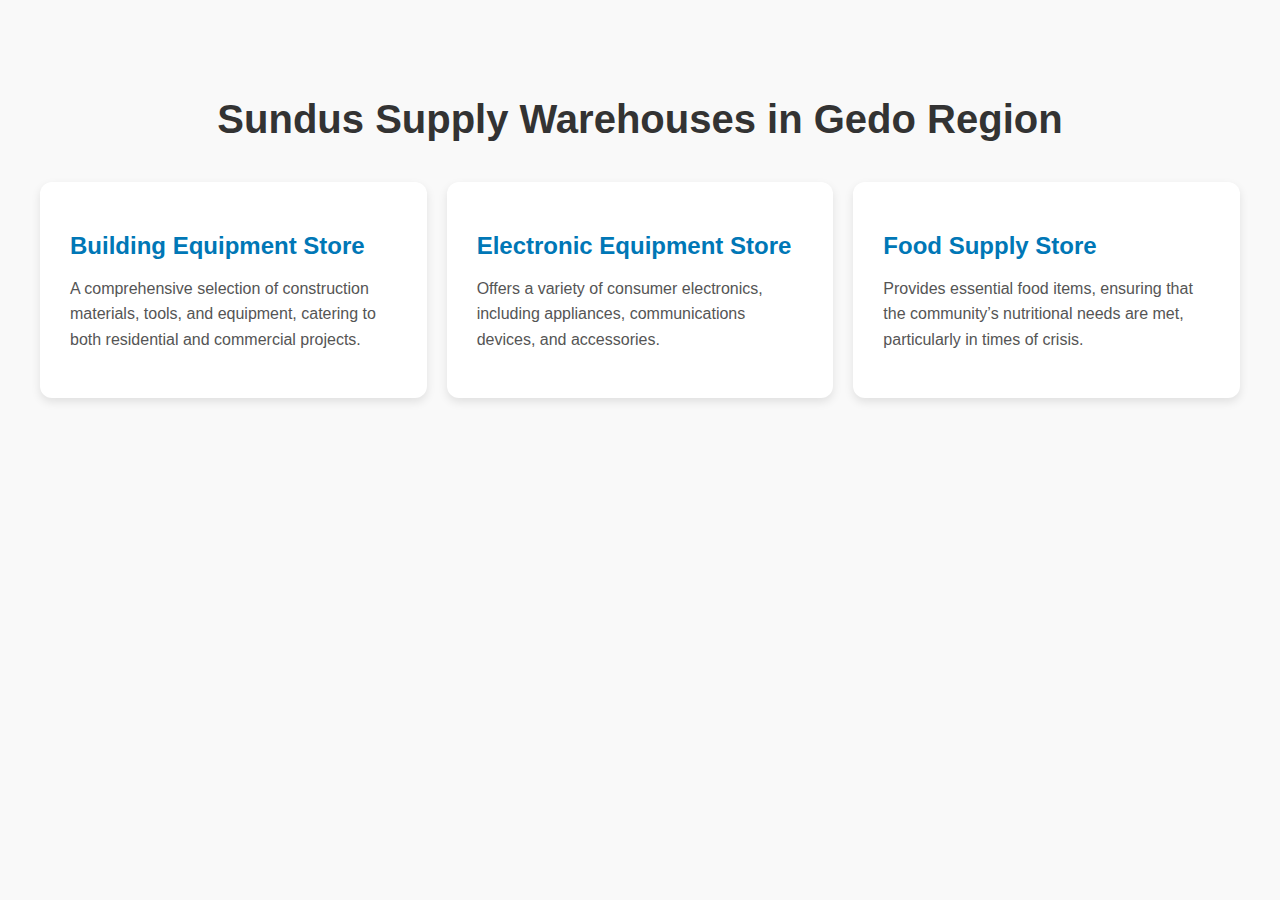
<file: tijab.html>
<!DOCTYPE html>
<html lang="en">
<head>
  <meta charset="UTF-8">
  <meta name="viewport" content="width=device-width, initial-scale=1.0">
  <title>Sundus Supply - Warehouses in Gedo</title>
</head>
<body style="font-family: 'Segoe UI', Tahoma, Geneva, Verdana, sans-serif; background-color: #f9f9f9; margin: 0; padding: 0;">

  <div style="max-width: 1200px; margin: 50px auto; padding: 20px;">
    
    <div style="text-align: center; margin-bottom: 40px;">
      <h1 style="font-size: 2.5rem; color: #333;">Sundus Supply Warehouses in Gedo Region</h1>
    </div>

    <div style="display: grid; grid-template-columns: repeat(auto-fit, minmax(300px, 1fr)); gap: 20px;">

      <div style="background-color: #fff; padding: 30px; border-radius: 12px; box-shadow: 0 4px 10px rgba(0, 0, 0, 0.1); transition: transform 0.3s, box-shadow 0.3s;">
        <h2 style="color: #0077b6; font-size: 1.5rem; margin-bottom: 15px;">Building Equipment Store</h2>
        <p style="font-size: 1rem; color: #555; line-height: 1.6;">
          A comprehensive selection of construction materials, tools, and equipment, catering to both residential and commercial projects.
        </p>
      </div>

      <div style="background-color: #fff; padding: 30px; border-radius: 12px; box-shadow: 0 4px 10px rgba(0, 0, 0, 0.1); transition: transform 0.3s, box-shadow 0.3s;">
        <h2 style="color: #0077b6; font-size: 1.5rem; margin-bottom: 15px;">Electronic Equipment Store</h2>
        <p style="font-size: 1rem; color: #555; line-height: 1.6;">
          Offers a variety of consumer electronics, including appliances, communications devices, and accessories.
        </p>
      </div>

      <div style="background-color: #fff; padding: 30px; border-radius: 12px; box-shadow: 0 4px 10px rgba(0, 0, 0, 0.1); transition: transform 0.3s, box-shadow 0.3s;">
        <h2 style="color: #0077b6; font-size: 1.5rem; margin-bottom: 15px;">Food Supply Store</h2>
        <p style="font-size: 1rem; color: #555; line-height: 1.6;">
          Provides essential food items, ensuring that the community’s nutritional needs are met, particularly in times of crisis.
        </p>
      </div>

    </div>

  </div>

</body>
</html>
</file>
<file: css/style.css>
/********** Template CSS **********/
:root {
    --primary: #FF3E41;
    --secondary: #51CFED;
    --light: #F8F2F0;
    --dark: #060315;
}

.fw-medium {
    font-weight: 600 !important;
}

.back-to-top {
    position: fixed;
    display: none;
    right: 45px;
    bottom: 45px;
    z-index: 99;
}


/*** Spinner ***/
#spinner {
    opacity: 0;
    visibility: hidden;
    transition: opacity .5s ease-out, visibility 0s linear .5s;
    z-index: 99999;
}

#spinner.show {
    transition: opacity .5s ease-out, visibility 0s linear 0s;
    visibility: visible;
    opacity: 1;
}


/*** Button ***/
.btn {
    font-weight: 600;
    transition: .5s;
}

.btn.btn-primary,
.btn.btn-secondary {
    color: #FFFFFF;
}

.btn-square {
    width: 38px;
    height: 38px;
}

.btn-sm-square {
    width: 32px;
    height: 32px;
}

.btn-lg-square {
    width: 48px;
    height: 48px;
}

.btn-square,
.btn-sm-square,
.btn-lg-square {
    padding: 0;
    display: flex;
    align-items: center;
    justify-content: center;
    font-weight: normal;
}

/*** Navbar ***/
.navbar .dropdown-toggle::after {
    border: none;
    content: "\f107";
    font-family: "Font Awesome 5 Free";
    font-weight: 900;
    vertical-align: middle;
    margin-left: 8px;
}

.navbar-light .navbar-nav .nav-link {
    position: relative;
    margin-right: 30px;
    padding: 25px 0;
    color: #FFFFFF;
    font-size: 15px;
    text-transform: uppercase;
    outline: none;
}

.navbar-light .navbar-nav .nav-link:hover,
.navbar-light .navbar-nav .nav-link.active {
    color: var(--primary);
}

@media (max-width: 991.98px) {
    .navbar-light .navbar-nav .nav-link  {
        margin-right: 0;
        padding: 10px 0;
    }

    .navbar-light .navbar-nav {
        border-top: 1px solid #EEEEEE;
    }
}

.navbar-light .navbar-brand,
.navbar-light a.btn {
    height: 75px;
}

.navbar-light .navbar-nav .nav-link {
    color: var(--dark);
    font-weight: 500;
}

.navbar-light.sticky-top {
    top: -100px;
    transition: .5s;
}

@media (min-width: 992px) {
    .navbar-light .navbar-nav .nav-link::before {
        position: absolute;
        content: "";
        width: 0;
        height: 5px;
        top: -6px;
        left: 50%;
        background: #FFFFFF;
        transition: .5s;
    }

    .navbar-light .navbar-nav .nav-link:hover::before,
    .navbar-light .navbar-nav .nav-link.active::before {
        width: 100%;
        left: 0;
    }

    .navbar-light .navbar-nav .nav-link.nav-contact::before {
        display: none;
    }

    .navbar .nav-item .dropdown-menu {
        display: block;
        border: none;
        margin-top: 0;
        top: 150%;
        opacity: 0;
        visibility: hidden;
        transition: .5s;
    }

    .navbar .nav-item:hover .dropdown-menu {
        top: 100%;
        visibility: visible;
        transition: .5s;
        opacity: 1;
    }
}


/*** Header ***/
@media (max-width: 768px) {
    .header-carousel .owl-carousel-item {
        position: relative;
        min-height: 500px;
    }
    
    .header-carousel .owl-carousel-item img {
        position: absolute;
        width: 100%;
        height: 100%;
        object-fit: cover;
    }

    .header-carousel .owl-carousel-item h5,
    .header-carousel .owl-carousel-item p {
        font-size: 14px !important;
        font-weight: 400 !important;
    }

    .header-carousel .owl-carousel-item h1 {
        font-size: 30px;
        font-weight: 600;
    }
}

.header-carousel .owl-nav {
    position: absolute;
    top: 50%;
    right: 8%;
    transform: translateY(-50%);
    display: flex;
    flex-direction: column;
}

.header-carousel .owl-nav .owl-prev,
.header-carousel .owl-nav .owl-next {
    margin: 7px 0;
    width: 45px;
    height: 45px;
    display: flex;
    align-items: center;
    justify-content: center;
    color: #FFFFFF;
    background: transparent;
    border: 1px solid #FFFFFF;
    border-radius: 45px;
    font-size: 22px;
    transition: .5s;
}

.header-carousel .owl-nav .owl-prev:hover,
.header-carousel .owl-nav .owl-next:hover {
    background: var(--primary);
    border-color: var(--primary);
}

.page-header {
    background: linear-gradient(rgba(6, 3, 21, .5), rgba(6, 3, 21, .5)), url(../img/carousel-1.jpg) center center no-repeat;
    background-size: cover;
}

.breadcrumb-item + .breadcrumb-item::before {
    color: var(--light);
}


/*** About ***/
@media (min-width: 992px) {
    .container.about {
        max-width: 100% !important;
    }

    .about-text  {
        padding-right: calc(((100% - 960px) / 2) + .75rem);
    }
}

@media (min-width: 1200px) {
    .about-text  {
        padding-right: calc(((100% - 1140px) / 2) + .75rem);
    }
}

@media (min-width: 1400px) {
    .about-text  {
        padding-right: calc(((100% - 1320px) / 2) + .75rem);
    }
}


/*** Feature ***/
@media (min-width: 992px) {
    .container.feature {
        max-width: 100% !important;
    }

    .feature-text  {
        padding-left: calc(((100% - 960px) / 2) + .75rem);
    }
}

@media (min-width: 1200px) {
    .feature-text  {
        padding-left: calc(((100% - 1140px) / 2) + .75rem);
    }
}

@media (min-width: 1400px) {
    .feature-text  {
        padding-left: calc(((100% - 1320px) / 2) + .75rem);
    }
}


/*** Service, Price & Team ***/
.service-item,
.price-item,
.team-item {
    box-shadow: 0 0 45px rgba(0, 0, 0, .07);
}

.service-item img,
.team-item img {
    transition: .5s;
}

.service-item:hover img,
.team-item:hover img {
    transform: scale(1.1);
}

.service-item a.btn-slide,
.price-item a.btn-slide,
.team-item div.btn-slide {
    position: relative;
    display: inline-block;
    overflow: hidden;
    font-size: 0;
}

.service-item a.btn-slide i,
.service-item a.btn-slide span,
.price-item a.btn-slide i,
.price-item a.btn-slide span,
.team-item div.btn-slide i,
.team-item div.btn-slide span {
    position: relative;
    height: 40px;
    padding: 0 15px;
    display: inline-flex;
    align-items: center;
    font-size: 16px;
    color: #FFFFFF;
    background: var(--primary);
    border-radius: 0 35px 35px 0;
    transition: .5s;
    z-index: 2;
}

.team-item div.btn-slide span a i {
    padding: 0 10px;
}

.team-item div.btn-slide span a:hover i {
    background: var(--secondary);
}

.service-item a.btn-slide span,
.price-item a.btn-slide span,
.team-item div.btn-slide span {
    padding-left: 0;
    left: -100%;
    z-index: 1;
}

.service-item:hover a.btn-slide i,
.price-item:hover a.btn-slide i,
.team-item:hover div.btn-slide i {
    border-radius: 0;
}

.service-item:hover a.btn-slide span,
.price-item:hover a.btn-slide span,
.team-item:hover div.btn-slide span {
    left: 0;
}

.service-item a.btn-slide:hover i,
.service-item a.btn-slide:hover span,
.price-item a.btn-slide:hover i,
.price-item a.btn-slide:hover span {
    background: var(--secondary);
}


/*** Testimonial ***/
.testimonial-carousel .owl-item .testimonial-item {
    position: relative;
    transition: .5s;
}

.testimonial-carousel .owl-item.center .testimonial-item {
    box-shadow: 0 0 45px rgba(0, 0, 0, .08);
    animation: pulse 1s ease-out .5s;
}

.testimonial-carousel .owl-dots {
    display: flex;
    align-items: center;
    justify-content: center;
}

.testimonial-carousel .owl-dot {
    position: relative;
    display: inline-block;
    margin: 0 5px;
    width: 15px;
    height: 15px;
    background: var(--primary);
    border: 5px solid var(--light);
    border-radius: 15px;
    transition: .5s;
}

.testimonial-carousel .owl-dot.active {
    background: var(--light);
    border-color: var(--primary);
}


/*** Contact ***/
@media (min-width: 992px) {
    .container.contact-page {
        max-width: 100% !important;
    }

    .contact-page .contact-form  {
        padding-left: calc(((100% - 960px) / 2) + .75rem);
    }
}

@media (min-width: 1200px) {
    .contact-page .contact-form  {
        padding-left: calc(((100% - 1140px) / 2) + .75rem);
    }
}

@media (min-width: 1400px) {
    .contact-page .contact-form  {
        padding-left: calc(((100% - 1320px) / 2) + .75rem);
    }
}


/*** Footer ***/
.footer {
    background: linear-gradient(rgba(6, 3, 21, .5), rgba(6, 3, 21, .5)), url(../img/map.png) center center no-repeat;
    background-size: cover;
}

.footer .btn.btn-social {
    margin-right: 5px;
    width: 35px;
    height: 35px;
    display: flex;
    align-items: center;
    justify-content: center;
    color: var(--light);
    border: 1px solid #FFFFFF;
    border-radius: 35px;
    transition: .3s;
}

.footer .btn.btn-social:hover {
    color: var(--primary);
}

.footer .btn.btn-link {
    display: block;
    margin-bottom: 5px;
    padding: 0;
    text-align: left;
    color: #FFFFFF;
    font-size: 15px;
    font-weight: normal;
    text-transform: capitalize;
    transition: .3s;
}

.footer .btn.btn-link::before {
    position: relative;
    content: "\f105";
    font-family: "Font Awesome 5 Free";
    font-weight: 900;
    margin-right: 10px;
}

.footer .btn.btn-link:hover {
    letter-spacing: 1px;
    box-shadow: none;
}

.footer .copyright {
    padding: 25px 0;
    font-size: 15px;
    border-top: 1px solid rgba(256, 256, 256, .1);
}

.footer .copyright a {
    color: var(--light);
}
</file>
